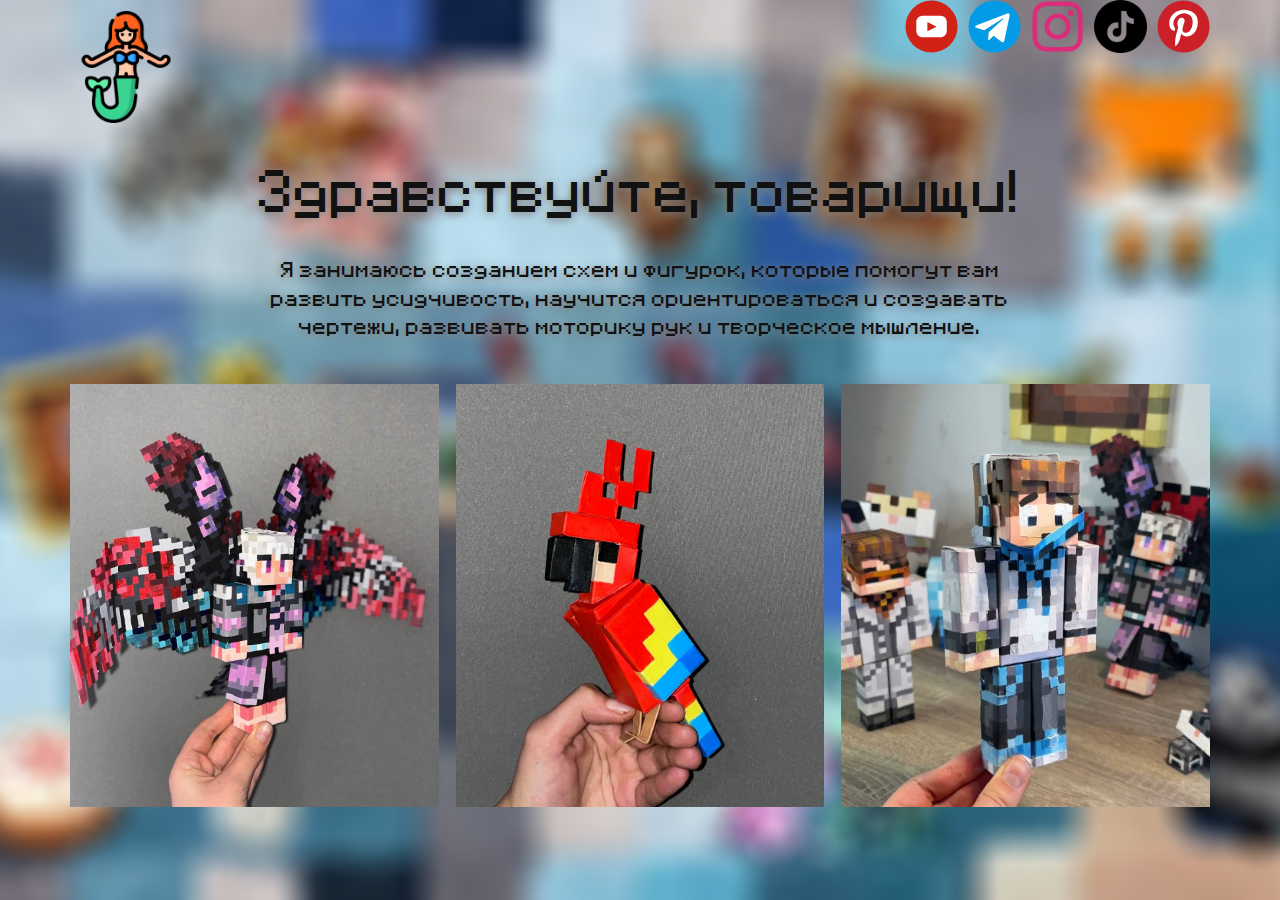
<file: index.html>
<!DOCTYPE html>
<html style="font-size: 16px;" lang="ru"><head>
    <meta name="viewport" content="width=device-width, initial-scale=1.0">
    <meta charset="utf-8">
    <meta name="keywords" content="Здравствуйте товарищи​">
    <meta name="description" content="">
    <title>Главная</title>
    <link rel="stylesheet" href="nicepage.css" media="screen">
<link rel="stylesheet" href="Главная.css" media="screen">
    <script class="u-script" type="text/javascript" src="jquery.js" defer=""></script>
    <script class="u-script" type="text/javascript" src="nicepage.js" defer=""></script>
    <meta name="generator" content="Nicepage 6.7.6, nicepage.com">
    
    <link id="u-theme-google-font" rel="stylesheet" href="https://fonts.googleapis.com/css?family=Roboto:100,100i,300,300i,400,400i,500,500i,700,700i,900,900i|Open+Sans:300,300i,400,400i,500,500i,600,600i,700,700i,800,800i">
    
    
    
    <script type="application/ld+json">{
		"@context": "http://schema.org",
		"@type": "Organization",
		"name": "",
		"sameAs": [
				"https://www.youtube.com/@arielkhz",
				"https://t.me/arielkhz",
				"https://www.instagram.com/arielkhz?igsh=MWpjdHRtMmgzNzV3dw%3D%3D&utm_source=qr",
				"https://www.tiktok.com/@arielkhz",
				"https://nl.pinterest.com/arielkhz"
		]
}</script>
    <meta name="theme-color" content="#478ac9">
    <meta property="og:title" content="Главная">
    <meta property="og:type" content="website">
  <meta data-intl-tel-input-cdn-path="intlTelInput/"></head>
  <body data-home-page="Главная.html" data-home-page-title="Главная" data-path-to-root="./" data-include-products="false" class="u-body u-overlap u-overlap-transparent u-xl-mode" data-lang="ru"><header class="u-align-center-sm u-align-center-xs u-clearfix u-gradient u-header u-header" id="sec-fe0e"><div class="u-clearfix u-sheet u-valign-top u-sheet-1">
        <div class="u-social-icons u-spacing-10 u-social-icons-1">
          <a class="u-social-url" target="_blank" data-type="YouTube" title="youtube" href="https://www.youtube.com/@arielkhz"><span class="u-icon u-social-icon u-social-youtube u-icon-1"><svg class="u-svg-link" preserveAspectRatio="xMidYMin slice" viewBox="0 0 112 112" style=""><use xmlns:xlink="http://www.w3.org/1999/xlink" xlink:href="#svg-2f35"></use></svg><svg class="u-svg-content" viewBox="0 0 112 112" x="0" y="0" id="svg-2f35"><circle fill="currentColor" cx="56.1" cy="56.1" r="55"></circle><path fill="#FFFFFF" d="M74.9,33.3H37.3c-7.4,0-13.4,6-13.4,13.4v18.8c0,7.4,6,13.4,13.4,13.4h37.6c7.4,0,13.4-6,13.4-13.4V46.7 C88.3,39.3,82.3,33.3,74.9,33.3L74.9,33.3z M65.9,57l-17.6,8.4c-0.5,0.2-1-0.1-1-0.6V47.5c0-0.5,0.6-0.9,1-0.6l17.6,8.9 C66.4,56,66.4,56.8,65.9,57L65.9,57z"></path></svg></span>
          </a>
          <a class="u-social-url" target="_blank" data-type="Telegram" title="telegram" href="https://t.me/arielkhz"><span class="u-icon u-social-icon u-social-telegram u-icon-2"><svg class="u-svg-link" preserveAspectRatio="xMidYMin slice" viewBox="0 0 112 112" style=""><use xmlns:xlink="http://www.w3.org/1999/xlink" xlink:href="#svg-593b"></use></svg><svg class="u-svg-content" viewBox="0 0 112 112" x="0" y="0" id="svg-593b"><circle fill="currentColor" cx="56.1" cy="56.1" r="55"></circle><path fill="#FFFFFF" d="M18.4,53.2l64.7-24.9c3-1.1,5.6,0.7,4.7,5.3l0,0l-11,51.8c-0.8,3.7-3,4.6-6.1,2.8L53.9,75.8l-8.1,7.8
	c-0.9,0.9-1.7,1.6-3.4,1.6l1.2-17l31.1-28c1.4-1.2-0.3-1.9-2.1-0.7L34.2,63.7l-16.6-5.2C14,57.4,14,54.9,18.4,53.2L18.4,53.2z"></path></svg></span>
          </a>
          <a class="u-social-url" title="instagram" target="_blank" href="https://www.instagram.com/arielkhz?igsh=MWpjdHRtMmgzNzV3dw%3D%3D&amp;utm_source=qr"><span class="u-file-icon u-icon u-social-icon u-social-instagram u-icon-3"><img src="images/15047337.png" alt=""></span>
          </a>
          <a class="u-social-url" target="_blank" data-type="Custom" title="tiktok" href="https://www.tiktok.com/@arielkhz"><span class="u-file-icon u-icon u-social-custom u-social-icon u-icon-4"><img src="images/15047068.png" alt=""></span>
          </a>
          <a class="u-social-url" target="_blank" data-type="Pinterest" title="Pinterest" href="https://nl.pinterest.com/arielkhz"><span class="u-icon u-social-icon u-social-pinterest u-icon-5"><svg class="u-svg-link" preserveAspectRatio="xMidYMin slice" viewBox="0 0 112 112" style=""><use xmlns:xlink="http://www.w3.org/1999/xlink" xlink:href="#svg-01f3"></use></svg><svg class="u-svg-content" viewBox="0 0 112 112" x="0" y="0" id="svg-01f3"><circle fill="currentColor" cx="56.1" cy="56.1" r="55"></circle><path fill="#FFFFFF" d="M61.1,76.9c-4.7-0.3-6.7-2.7-10.3-5c-2,10.7-4.6,20.9-11.9,26.2c-2.2-16.1,3.3-28.2,5.9-41
      c-4.4-7.5,0.6-22.5,9.9-18.8c11.6,4.6-10,27.8,4.4,30.7C74.2,72,80.3,42.8,71,33.4C57.5,19.6,31.7,33,34.9,52.6
      c0.8,4.8,5.8,6.2,2,12.9c-8.7-1.9-11.2-8.8-10.9-17.8C26.5,32.8,39.3,22.5,52.2,21c16.3-1.9,31.6,5.9,33.7,21.2
      C88.2,59.5,78.6,78.2,61.1,76.9z"></path></svg></span>
          </a>
        </div>
        <img class="u-image u-image-contain u-image-default u-preserve-proportions u-image-1" src="images/mermaid.png" alt="" data-image-width="512" data-image-height="512">
      </div></header>
    <section class="u-align-center u-clearfix u-container-align-center u-image u-section-1" id="sec-44cb" data-image-width="2400" data-image-height="1350">
      <div class="u-clearfix u-sheet u-sheet-1">
        <h2 class="u-align-center u-custom-font u-text u-text-default u-text-1">Здравствуйте, товарищи! </h2>
        <p class="u-align-center u-custom-font u-text u-text-2">Я занимаюсь созданием схем и фигурок, которые помогут вам развить усидчивость, научится ориентироваться и создавать чертежи, развивать моторику рук и творческое мышление. </p>
        <div class="u-expanded-width u-gallery u-layout-grid u-lightbox u-show-text-on-hover u-gallery-1">
          <div class="u-gallery-inner u-gallery-inner-1">
            <div class="u-effect-fade u-gallery-item">
              <div class="u-back-slide" data-image-width="1280" data-image-height="1280">
                <img class="u-back-image u-expanded" src="images/IMG_7006.JPG">
              </div>
              <div class="u-over-slide u-shading u-over-slide-1"></div>
            </div>
            <div class="u-effect-fade u-gallery-item">
              <div class="u-back-slide" data-image-width="960" data-image-height="1280">
                <img class="u-back-image u-expanded" src="images/IMG_7007.JPG">
              </div>
              <div class="u-over-slide u-shading u-over-slide-2"></div>
            </div>
            <div class="u-effect-fade u-gallery-item">
              <div class="u-back-slide" data-image-width="1023" data-image-height="1280">
                <img class="u-back-image u-expanded" src="images/IMG_7005.JPG">
              </div>
              <div class="u-over-slide u-shading u-over-slide-3"></div>
            </div>
          </div>
        </div>
      </div>
    </section>
    
    
    
    
   
  
</body></html>
</file>
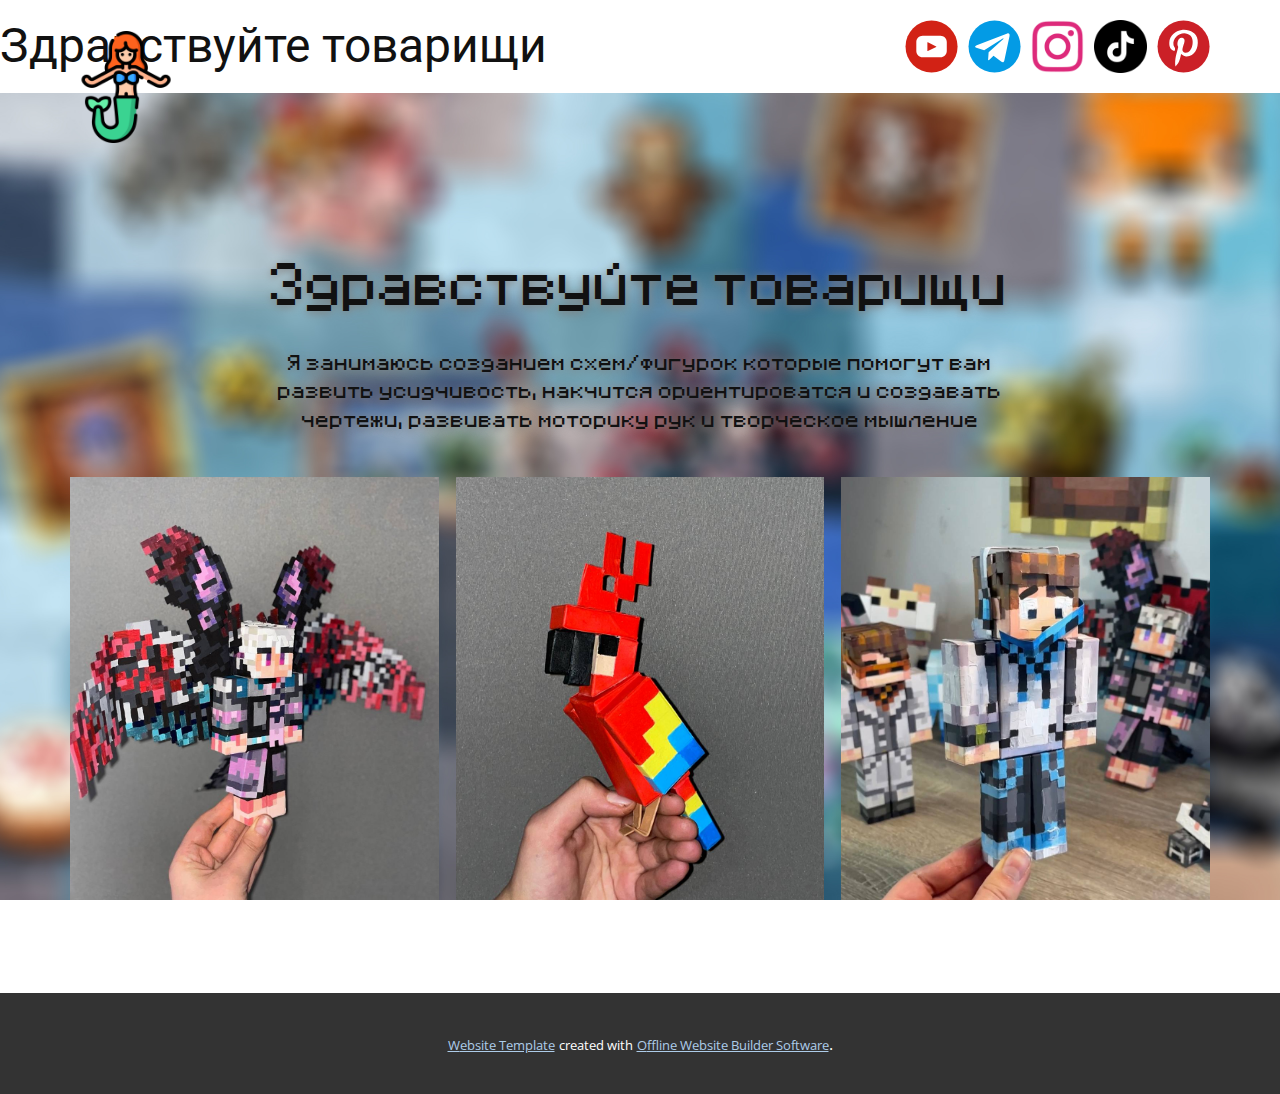
<file: Главная.html>
<!DOCTYPE html>
<html style="font-size: 16px;" lang="ru"><head>
    <meta name="viewport" content="width=device-width, initial-scale=1.0">
    <meta charset="utf-8">
    <h2 class="highlight-on-hover u-align-center u-custom-font u-text u-text-default u-text-1">Здравствуйте товарищи</h2>
    <meta name="description" content="">
    <title>Главная</title>
    <link rel="stylesheet" href="nicepage.css" media="screen">
<link rel="stylesheet" href="Главная.css" media="screen">
    <script class="u-script" type="text/javascript" src="jquery.js" defer=""></script>
    <script class="u-script" type="text/javascript" src="nicepage.js" defer=""></script>
    <meta name="generator" content="Nicepage 6.7.6, nicepage.com">
    
    <link id="u-theme-google-font" rel="stylesheet" href="https://fonts.googleapis.com/css?family=Roboto:100,100i,300,300i,400,400i,500,500i,700,700i,900,900i|Open+Sans:300,300i,400,400i,500,500i,600,600i,700,700i,800,800i">
    
    
    
    <script type="application/ld+json">{
		"@context": "http://schema.org",
		"@type": "Organization",
		"name": "",
		"sameAs": [
				"https://www.youtube.com/@arielkhz",
				"https://t.me/arielkhz",
				"https://www.instagram.com/arielkhz?igsh=MWpjdHRtMmgzNzV3dw%3D%3D&utm_source=qr",
				"https://www.tiktok.com/@arielkhz",
				"https://nl.pinterest.com/arielkhz"
		]
}</script>
    <meta name="theme-color" content="#478ac9">
    <meta property="og:title" content="Главная">
    <meta property="og:type" content="website">
  <meta data-intl-tel-input-cdn-path="intlTelInput/"></head>
  <body data-path-to-root="./" data-include-products="false" class="u-body u-overlap u-overlap-transparent u-xl-mode" data-lang="ru"><header class="u-align-center-sm u-align-center-xs u-clearfix u-gradient u-header u-header" id="sec-fe0e"><div class="u-clearfix u-sheet u-valign-top u-sheet-1">
        <div class="u-social-icons u-spacing-10 u-social-icons-1">
          <a class="u-social-url" target="_blank" data-type="YouTube" title="youtube" href="https://www.youtube.com/@arielkhz"><span class="u-icon u-social-icon u-social-youtube u-icon-1"><svg class="u-svg-link" preserveAspectRatio="xMidYMin slice" viewBox="0 0 112 112" style=""><use xmlns:xlink="http://www.w3.org/1999/xlink" xlink:href="#svg-2f35"></use></svg><svg class="u-svg-content" viewBox="0 0 112 112" x="0" y="0" id="svg-2f35"><circle fill="currentColor" cx="56.1" cy="56.1" r="55"></circle><path fill="#FFFFFF" d="M74.9,33.3H37.3c-7.4,0-13.4,6-13.4,13.4v18.8c0,7.4,6,13.4,13.4,13.4h37.6c7.4,0,13.4-6,13.4-13.4V46.7 C88.3,39.3,82.3,33.3,74.9,33.3L74.9,33.3z M65.9,57l-17.6,8.4c-0.5,0.2-1-0.1-1-0.6V47.5c0-0.5,0.6-0.9,1-0.6l17.6,8.9 C66.4,56,66.4,56.8,65.9,57L65.9,57z"></path></svg></span>
          </a>
          <a class="u-social-url" target="_blank" data-type="Telegram" title="telegram" href="https://t.me/arielkhz"><span class="u-icon u-social-icon u-social-telegram u-icon-2"><svg class="u-svg-link" preserveAspectRatio="xMidYMin slice" viewBox="0 0 112 112" style=""><use xmlns:xlink="http://www.w3.org/1999/xlink" xlink:href="#svg-593b"></use></svg><svg class="u-svg-content" viewBox="0 0 112 112" x="0" y="0" id="svg-593b"><circle fill="currentColor" cx="56.1" cy="56.1" r="55"></circle><path fill="#FFFFFF" d="M18.4,53.2l64.7-24.9c3-1.1,5.6,0.7,4.7,5.3l0,0l-11,51.8c-0.8,3.7-3,4.6-6.1,2.8L53.9,75.8l-8.1,7.8
	c-0.9,0.9-1.7,1.6-3.4,1.6l1.2-17l31.1-28c1.4-1.2-0.3-1.9-2.1-0.7L34.2,63.7l-16.6-5.2C14,57.4,14,54.9,18.4,53.2L18.4,53.2z"></path></svg></span>
          </a>
          <a class="u-social-url" title="instagram" target="_blank" href="https://www.instagram.com/arielkhz?igsh=MWpjdHRtMmgzNzV3dw%3D%3D&amp;utm_source=qr"><span class="u-file-icon u-icon u-social-icon u-social-instagram u-icon-3"><img src="images/15047337.png" alt=""></span>
          </a>
          <a class="u-social-url" target="_blank" data-type="Custom" title="tiktok" href="https://www.tiktok.com/@arielkhz"><span class="u-file-icon u-icon u-social-custom u-social-icon u-icon-4"><img src="images/15047068.png" alt=""></span>
          </a>
          <a class="u-social-url" target="_blank" data-type="Pinterest" title="Pinterest" href="https://nl.pinterest.com/arielkhz"><span class="u-icon u-social-icon u-social-pinterest u-icon-5"><svg class="u-svg-link" preserveAspectRatio="xMidYMin slice" viewBox="0 0 112 112" style=""><use xmlns:xlink="http://www.w3.org/1999/xlink" xlink:href="#svg-01f3"></use></svg><svg class="u-svg-content" viewBox="0 0 112 112" x="0" y="0" id="svg-01f3"><circle fill="currentColor" cx="56.1" cy="56.1" r="55"></circle><path fill="#FFFFFF" d="M61.1,76.9c-4.7-0.3-6.7-2.7-10.3-5c-2,10.7-4.6,20.9-11.9,26.2c-2.2-16.1,3.3-28.2,5.9-41
      c-4.4-7.5,0.6-22.5,9.9-18.8c11.6,4.6-10,27.8,4.4,30.7C74.2,72,80.3,42.8,71,33.4C57.5,19.6,31.7,33,34.9,52.6
      c0.8,4.8,5.8,6.2,2,12.9c-8.7-1.9-11.2-8.8-10.9-17.8C26.5,32.8,39.3,22.5,52.2,21c16.3-1.9,31.6,5.9,33.7,21.2
      C88.2,59.5,78.6,78.2,61.1,76.9z"></path></svg></span>
          </a>
        </div>
        <img class="u-image u-image-contain u-image-default u-preserve-proportions u-image-1" src="images/mermaid.png" alt="" data-image-width="512" data-image-height="512">
      </div></header>
    <section class="u-align-center u-clearfix u-container-align-center u-image u-section-1" id="sec-44cb" data-image-width="2400" data-image-height="1350">
      <div class="u-clearfix u-sheet u-sheet-1">
        <h2 class="u-align-center u-custom-font u-text u-text-default u-text-1">Здравствуйте товарищи </h2>
        <p class="u-align-center u-custom-font u-text u-text-2">Я занимаюсь созданием схем/фигурок которые помогут вам развить усидчивость, накчится ориентироватся и создавать чертежи, развивать моторику рук и творческое мышление </p>
        <div class="u-expanded-width u-gallery u-layout-grid u-lightbox u-show-text-on-hover u-gallery-1">
          <div class="u-gallery-inner u-gallery-inner-1">
            <div class="u-effect-fade u-gallery-item">
              <div class="u-back-slide" data-image-width="1280" data-image-height="1280">
                <img class="u-back-image u-expanded" src="images/IMG_7006.JPG">
              </div>
              <div class="u-over-slide u-shading u-over-slide-1"></div>
            </div>
            <div class="u-effect-fade u-gallery-item">
              <div class="u-back-slide" data-image-width="960" data-image-height="1280">
                <img class="u-back-image u-expanded" src="images/IMG_7007.JPG">
              </div>
              <div class="u-over-slide u-shading u-over-slide-2"></div>
            </div>
            <div class="u-effect-fade u-gallery-item">
              <div class="u-back-slide" data-image-width="1023" data-image-height="1280">
                <img class="u-back-image u-expanded" src="images/IMG_7005.JPG">
              </div>
              <div class="u-over-slide u-shading u-over-slide-3"></div>
            </div>
          </div>
        </div>
      </div>
    </section>
    
    
    
    
    <section class="u-backlink u-clearfix u-grey-80">
      <a class="u-link" href="https://nicepage.com/website-templates" target="_blank">
        <span>Website Template</span>
      </a>
      <p class="u-text">
        <span>created with</span>
      </p>
      <a class="u-link" href="" target="_blank">
        <span>Offline Website Builder Software</span>
      </a>. 
    </section>
  
</body></html>
</file>
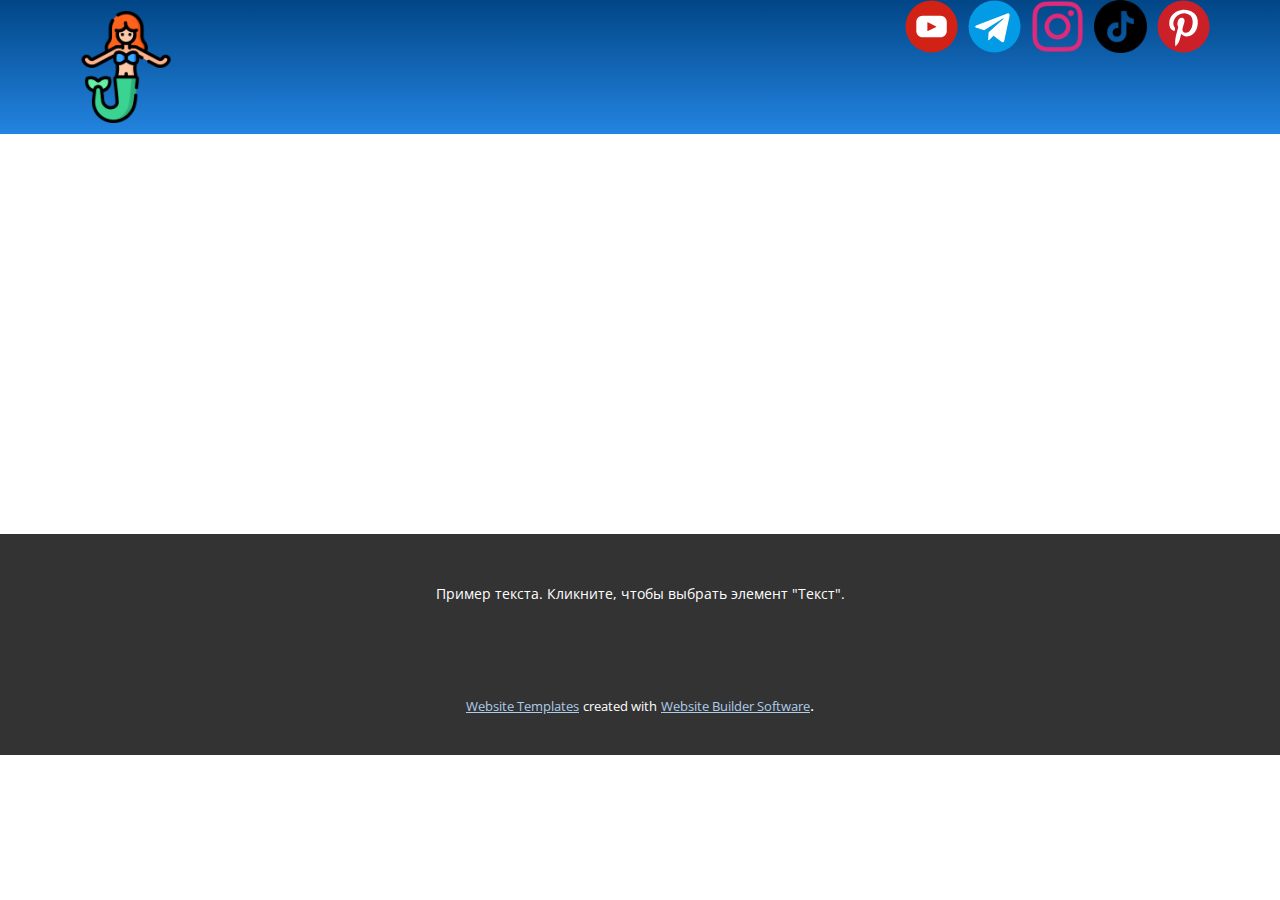
<file: Контакты.html>
<!DOCTYPE html>
<html style="font-size: 16px;" lang="ru"><head>
    <meta name="viewport" content="width=device-width, initial-scale=1.0">
    <meta charset="utf-8">
    <meta name="keywords" content="">
    <meta name="description" content="">
    <title>Контакты</title>
    <link rel="stylesheet" href="nicepage.css" media="screen">
<link rel="stylesheet" href="Контакты.css" media="screen">
    <script class="u-script" type="text/javascript" src="jquery.js" defer=""></script>
    <script class="u-script" type="text/javascript" src="nicepage.js" defer=""></script>
    <meta name="generator" content="Nicepage 6.7.6, nicepage.com">
    <link id="u-theme-google-font" rel="stylesheet" href="https://fonts.googleapis.com/css?family=Roboto:100,100i,300,300i,400,400i,500,500i,700,700i,900,900i|Open+Sans:300,300i,400,400i,500,500i,600,600i,700,700i,800,800i">
    
    
    
    <script type="application/ld+json">{
		"@context": "http://schema.org",
		"@type": "Organization",
		"name": "",
		"sameAs": [
				"https://www.youtube.com/@arielkhz",
				"https://t.me/arielkhz",
				"https://www.instagram.com/arielkhz?igsh=MWpjdHRtMmgzNzV3dw%3D%3D&utm_source=qr",
				"https://www.tiktok.com/@arielkhz",
				"https://nl.pinterest.com/arielkhz"
		]
}</script>
    <meta name="theme-color" content="#478ac9">
    <meta property="og:title" content="Контакты">
    <meta property="og:type" content="website">
  <meta data-intl-tel-input-cdn-path="intlTelInput/"></head>
  <body data-path-to-root="./" data-include-products="false" class="u-body u-xl-mode" data-lang="ru"><header class="u-align-center-sm u-align-center-xs u-clearfix u-gradient u-header u-header" id="sec-fe0e"><div class="u-clearfix u-sheet u-valign-top u-sheet-1">
        <div class="u-social-icons u-spacing-10 u-social-icons-1">
          <a class="u-social-url" target="_blank" data-type="YouTube" title="youtube" href="https://www.youtube.com/@arielkhz"><span class="u-icon u-social-icon u-social-youtube u-icon-1"><svg class="u-svg-link" preserveAspectRatio="xMidYMin slice" viewBox="0 0 112 112" style=""><use xmlns:xlink="http://www.w3.org/1999/xlink" xlink:href="#svg-2f35"></use></svg><svg class="u-svg-content" viewBox="0 0 112 112" x="0" y="0" id="svg-2f35"><circle fill="currentColor" cx="56.1" cy="56.1" r="55"></circle><path fill="#FFFFFF" d="M74.9,33.3H37.3c-7.4,0-13.4,6-13.4,13.4v18.8c0,7.4,6,13.4,13.4,13.4h37.6c7.4,0,13.4-6,13.4-13.4V46.7 C88.3,39.3,82.3,33.3,74.9,33.3L74.9,33.3z M65.9,57l-17.6,8.4c-0.5,0.2-1-0.1-1-0.6V47.5c0-0.5,0.6-0.9,1-0.6l17.6,8.9 C66.4,56,66.4,56.8,65.9,57L65.9,57z"></path></svg></span>
          </a>
          <a class="u-social-url" target="_blank" data-type="Telegram" title="telegram" href="https://t.me/arielkhz"><span class="u-icon u-social-icon u-social-telegram u-icon-2"><svg class="u-svg-link" preserveAspectRatio="xMidYMin slice" viewBox="0 0 112 112" style=""><use xmlns:xlink="http://www.w3.org/1999/xlink" xlink:href="#svg-593b"></use></svg><svg class="u-svg-content" viewBox="0 0 112 112" x="0" y="0" id="svg-593b"><circle fill="currentColor" cx="56.1" cy="56.1" r="55"></circle><path fill="#FFFFFF" d="M18.4,53.2l64.7-24.9c3-1.1,5.6,0.7,4.7,5.3l0,0l-11,51.8c-0.8,3.7-3,4.6-6.1,2.8L53.9,75.8l-8.1,7.8
	c-0.9,0.9-1.7,1.6-3.4,1.6l1.2-17l31.1-28c1.4-1.2-0.3-1.9-2.1-0.7L34.2,63.7l-16.6-5.2C14,57.4,14,54.9,18.4,53.2L18.4,53.2z"></path></svg></span>
          </a>
          <a class="u-social-url" title="instagram" target="_blank" href="https://www.instagram.com/arielkhz?igsh=MWpjdHRtMmgzNzV3dw%3D%3D&amp;utm_source=qr"><span class="u-file-icon u-icon u-social-icon u-social-instagram u-icon-3"><img src="images/15047337.png" alt=""></span>
          </a>
          <a class="u-social-url" target="_blank" data-type="Custom" title="tiktok" href="https://www.tiktok.com/@arielkhz"><span class="u-file-icon u-icon u-social-custom u-social-icon u-icon-4"><img src="images/15047068.png" alt=""></span>
          </a>
          <a class="u-social-url" target="_blank" data-type="Pinterest" title="Pinterest" href="https://nl.pinterest.com/arielkhz"><span class="u-icon u-social-icon u-social-pinterest u-icon-5"><svg class="u-svg-link" preserveAspectRatio="xMidYMin slice" viewBox="0 0 112 112" style=""><use xmlns:xlink="http://www.w3.org/1999/xlink" xlink:href="#svg-01f3"></use></svg><svg class="u-svg-content" viewBox="0 0 112 112" x="0" y="0" id="svg-01f3"><circle fill="currentColor" cx="56.1" cy="56.1" r="55"></circle><path fill="#FFFFFF" d="M61.1,76.9c-4.7-0.3-6.7-2.7-10.3-5c-2,10.7-4.6,20.9-11.9,26.2c-2.2-16.1,3.3-28.2,5.9-41
      c-4.4-7.5,0.6-22.5,9.9-18.8c11.6,4.6-10,27.8,4.4,30.7C74.2,72,80.3,42.8,71,33.4C57.5,19.6,31.7,33,34.9,52.6
      c0.8,4.8,5.8,6.2,2,12.9c-8.7-1.9-11.2-8.8-10.9-17.8C26.5,32.8,39.3,22.5,52.2,21c16.3-1.9,31.6,5.9,33.7,21.2
      C88.2,59.5,78.6,78.2,61.1,76.9z"></path></svg></span>
          </a>
        </div>
        <img class="u-image u-image-contain u-image-default u-preserve-proportions u-image-1" src="images/mermaid.png" alt="" data-image-width="512" data-image-height="512">
      </div></header>
    <section class="u-clearfix u-section-1" id="sec-ff56">
      <div class="u-clearfix u-sheet u-sheet-1"></div>
    </section>
    
    
    
    <footer class="u-align-center u-clearfix u-footer u-grey-80 u-footer" id="sec-68fe"><div class="u-clearfix u-sheet u-sheet-1">
        <p class="u-small-text u-text u-text-variant u-text-1">Пример текста. Кликните, чтобы выбрать элемент "Текст".</p>
      </div></footer>
    <section class="u-backlink u-clearfix u-grey-80">
      <a class="u-link" href="https://nicepage.com/website-templates" target="_blank">
        <span>Website Templates</span>
      </a>
      <p class="u-text">
        <span>created with</span>
      </p>
      <a class="u-link" href="" target="_blank">
        <span>Website Builder Software</span>
      </a>. 
    </section>
  
</body></html>
</file>
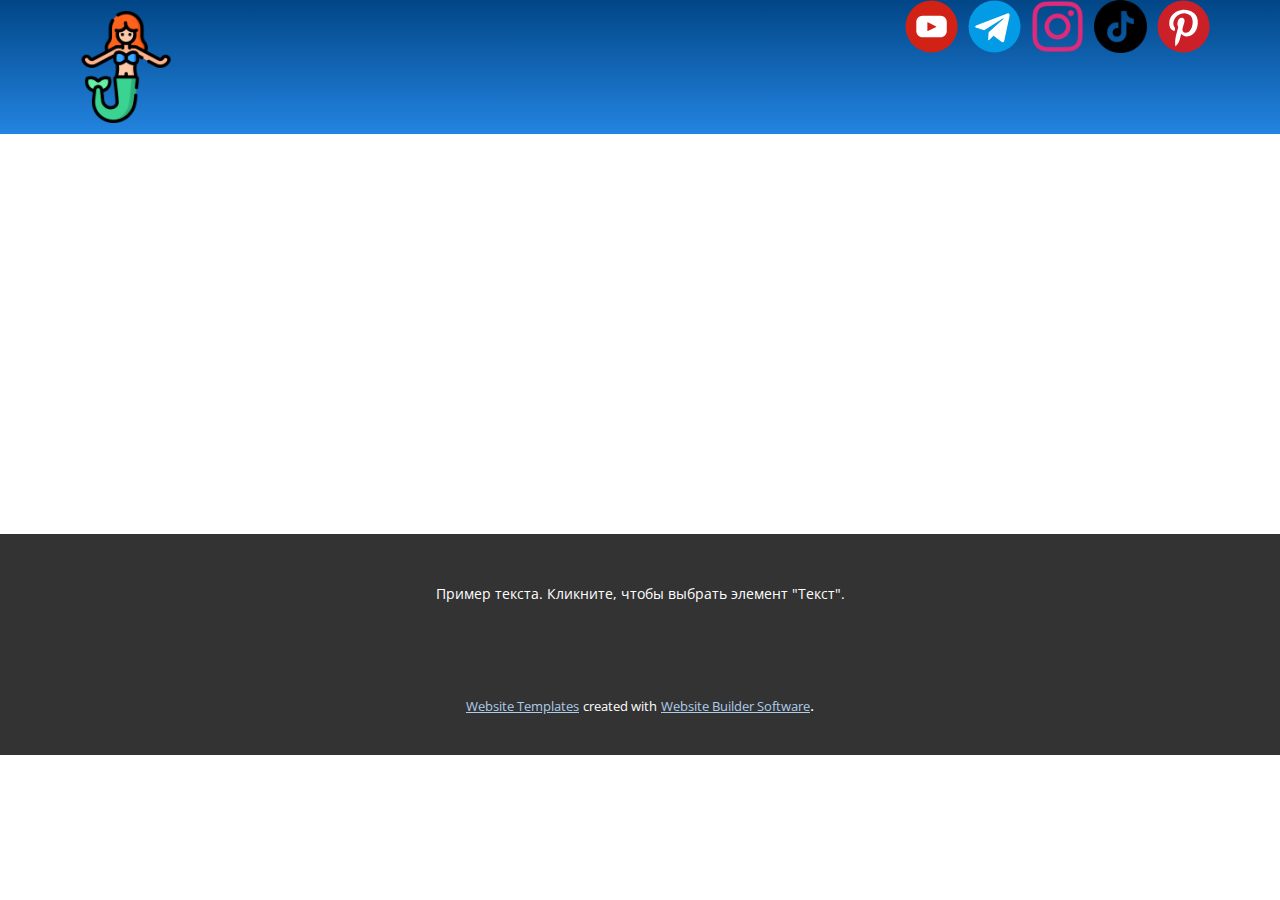
<file: О-нас.html>
<!DOCTYPE html>
<html style="font-size: 16px;" lang="ru"><head>
    <meta name="viewport" content="width=device-width, initial-scale=1.0">
    <meta charset="utf-8">
    <meta name="keywords" content="">
    <meta name="description" content="">
    <title>О нас</title>
    <link rel="stylesheet" href="nicepage.css" media="screen">
<link rel="stylesheet" href="О-нас.css" media="screen">
    <script class="u-script" type="text/javascript" src="jquery.js" defer=""></script>
    <script class="u-script" type="text/javascript" src="nicepage.js" defer=""></script>
    <meta name="generator" content="Nicepage 6.7.6, nicepage.com">
    <link id="u-theme-google-font" rel="stylesheet" href="https://fonts.googleapis.com/css?family=Roboto:100,100i,300,300i,400,400i,500,500i,700,700i,900,900i|Open+Sans:300,300i,400,400i,500,500i,600,600i,700,700i,800,800i">
    
    
    
    <script type="application/ld+json">{
		"@context": "http://schema.org",
		"@type": "Organization",
		"name": "",
		"sameAs": [
				"https://www.youtube.com/@arielkhz",
				"https://t.me/arielkhz",
				"https://www.instagram.com/arielkhz?igsh=MWpjdHRtMmgzNzV3dw%3D%3D&utm_source=qr",
				"https://www.tiktok.com/@arielkhz",
				"https://nl.pinterest.com/arielkhz"
		]
}</script>
    <meta name="theme-color" content="#478ac9">
    <meta property="og:title" content="О нас">
    <meta property="og:type" content="website">
  <meta data-intl-tel-input-cdn-path="intlTelInput/"></head>
  <body data-path-to-root="./" data-include-products="false" class="u-body u-xl-mode" data-lang="ru"><header class="u-align-center-sm u-align-center-xs u-clearfix u-gradient u-header u-header" id="sec-fe0e"><div class="u-clearfix u-sheet u-valign-top u-sheet-1">
        <div class="u-social-icons u-spacing-10 u-social-icons-1">
          <a class="u-social-url" target="_blank" data-type="YouTube" title="youtube" href="https://www.youtube.com/@arielkhz"><span class="u-icon u-social-icon u-social-youtube u-icon-1"><svg class="u-svg-link" preserveAspectRatio="xMidYMin slice" viewBox="0 0 112 112" style=""><use xmlns:xlink="http://www.w3.org/1999/xlink" xlink:href="#svg-2f35"></use></svg><svg class="u-svg-content" viewBox="0 0 112 112" x="0" y="0" id="svg-2f35"><circle fill="currentColor" cx="56.1" cy="56.1" r="55"></circle><path fill="#FFFFFF" d="M74.9,33.3H37.3c-7.4,0-13.4,6-13.4,13.4v18.8c0,7.4,6,13.4,13.4,13.4h37.6c7.4,0,13.4-6,13.4-13.4V46.7 C88.3,39.3,82.3,33.3,74.9,33.3L74.9,33.3z M65.9,57l-17.6,8.4c-0.5,0.2-1-0.1-1-0.6V47.5c0-0.5,0.6-0.9,1-0.6l17.6,8.9 C66.4,56,66.4,56.8,65.9,57L65.9,57z"></path></svg></span>
          </a>
          <a class="u-social-url" target="_blank" data-type="Telegram" title="telegram" href="https://t.me/arielkhz"><span class="u-icon u-social-icon u-social-telegram u-icon-2"><svg class="u-svg-link" preserveAspectRatio="xMidYMin slice" viewBox="0 0 112 112" style=""><use xmlns:xlink="http://www.w3.org/1999/xlink" xlink:href="#svg-593b"></use></svg><svg class="u-svg-content" viewBox="0 0 112 112" x="0" y="0" id="svg-593b"><circle fill="currentColor" cx="56.1" cy="56.1" r="55"></circle><path fill="#FFFFFF" d="M18.4,53.2l64.7-24.9c3-1.1,5.6,0.7,4.7,5.3l0,0l-11,51.8c-0.8,3.7-3,4.6-6.1,2.8L53.9,75.8l-8.1,7.8
	c-0.9,0.9-1.7,1.6-3.4,1.6l1.2-17l31.1-28c1.4-1.2-0.3-1.9-2.1-0.7L34.2,63.7l-16.6-5.2C14,57.4,14,54.9,18.4,53.2L18.4,53.2z"></path></svg></span>
          </a>
          <a class="u-social-url" title="instagram" target="_blank" href="https://www.instagram.com/arielkhz?igsh=MWpjdHRtMmgzNzV3dw%3D%3D&amp;utm_source=qr"><span class="u-file-icon u-icon u-social-icon u-social-instagram u-icon-3"><img src="images/15047337.png" alt=""></span>
          </a>
          <a class="u-social-url" target="_blank" data-type="Custom" title="tiktok" href="https://www.tiktok.com/@arielkhz"><span class="u-file-icon u-icon u-social-custom u-social-icon u-icon-4"><img src="images/15047068.png" alt=""></span>
          </a>
          <a class="u-social-url" target="_blank" data-type="Pinterest" title="Pinterest" href="https://nl.pinterest.com/arielkhz"><span class="u-icon u-social-icon u-social-pinterest u-icon-5"><svg class="u-svg-link" preserveAspectRatio="xMidYMin slice" viewBox="0 0 112 112" style=""><use xmlns:xlink="http://www.w3.org/1999/xlink" xlink:href="#svg-01f3"></use></svg><svg class="u-svg-content" viewBox="0 0 112 112" x="0" y="0" id="svg-01f3"><circle fill="currentColor" cx="56.1" cy="56.1" r="55"></circle><path fill="#FFFFFF" d="M61.1,76.9c-4.7-0.3-6.7-2.7-10.3-5c-2,10.7-4.6,20.9-11.9,26.2c-2.2-16.1,3.3-28.2,5.9-41
      c-4.4-7.5,0.6-22.5,9.9-18.8c11.6,4.6-10,27.8,4.4,30.7C74.2,72,80.3,42.8,71,33.4C57.5,19.6,31.7,33,34.9,52.6
      c0.8,4.8,5.8,6.2,2,12.9c-8.7-1.9-11.2-8.8-10.9-17.8C26.5,32.8,39.3,22.5,52.2,21c16.3-1.9,31.6,5.9,33.7,21.2
      C88.2,59.5,78.6,78.2,61.1,76.9z"></path></svg></span>
          </a>
        </div>
        <img class="u-image u-image-contain u-image-default u-preserve-proportions u-image-1" src="images/mermaid.png" alt="" data-image-width="512" data-image-height="512">
      </div></header>
    <section class="u-clearfix u-section-1" id="sec-85bb">
      <div class="u-clearfix u-sheet u-sheet-1"></div>
    </section>
    
    
    
    <footer class="u-align-center u-clearfix u-footer u-grey-80 u-footer" id="sec-68fe"><div class="u-clearfix u-sheet u-sheet-1">
        <p class="u-small-text u-text u-text-variant u-text-1">Пример текста. Кликните, чтобы выбрать элемент "Текст".</p>
      </div></footer>
    <section class="u-backlink u-clearfix u-grey-80">
      <a class="u-link" href="https://nicepage.com/website-templates" target="_blank">
        <span>Website Templates</span>
      </a>
      <p class="u-text">
        <span>created with</span>
      </p>
      <a class="u-link" href="" target="_blank">
        <span>Website Builder Software</span>
      </a>. 
    </section>
  
</body></html>
</file>
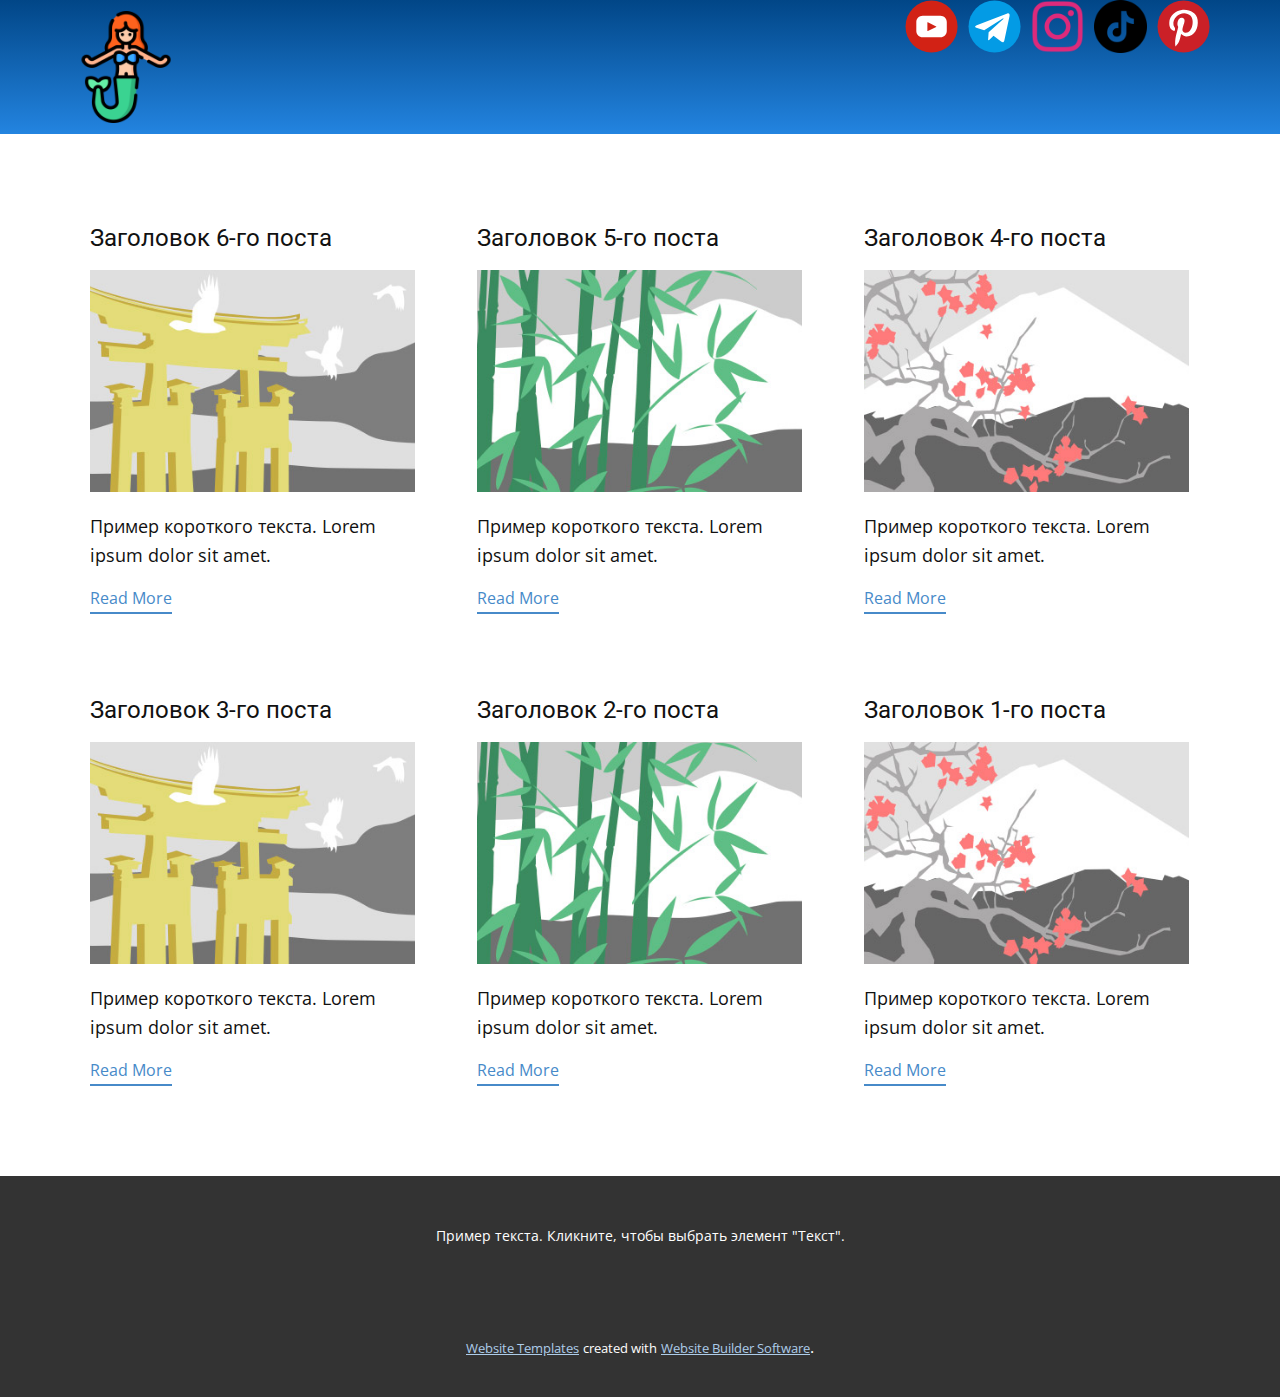
<file: blog/blog.html>
<!DOCTYPE html>
<html style="font-size: 16px;" lang="ru"><head>
    <meta name="viewport" content="width=device-width, initial-scale=1.0">
    <meta charset="utf-8">
    <meta name="keywords" content="">
    <meta name="description" content="">
    <title>Блог</title>
    <link rel="stylesheet" href="../nicepage.css" media="screen">
<link rel="stylesheet" href="../Blog-Template.css" media="screen">
    <script class="u-script" type="text/javascript" src="../jquery.js" defer=""></script>
    <script class="u-script" type="text/javascript" src="../nicepage.js" defer=""></script>
    <meta name="generator" content="Nicepage 6.7.6, nicepage.com">
    <link id="u-theme-google-font" rel="stylesheet" href="https://fonts.googleapis.com/css?family=Roboto:100,100i,300,300i,400,400i,500,500i,700,700i,900,900i|Open+Sans:300,300i,400,400i,500,500i,600,600i,700,700i,800,800i">
    
    
    
    <script type="application/ld+json">{
		"@context": "http://schema.org",
		"@type": "Organization",
		"name": "",
		"sameAs": [
				"https://www.youtube.com/@arielkhz",
				"https://t.me/arielkhz",
				"https://www.instagram.com/arielkhz?igsh=MWpjdHRtMmgzNzV3dw%3D%3D&utm_source=qr",
				"https://www.tiktok.com/@arielkhz",
				"https://nl.pinterest.com/arielkhz"
		]
}</script>
    <meta name="theme-color" content="#478ac9">
  <meta data-intl-tel-input-cdn-path="intlTelInput/"></head>
  <body data-path-to-root="./" data-include-products="false" class="u-body u-xl-mode" data-lang="ru"><header class="u-align-center-sm u-align-center-xs u-clearfix u-gradient u-header u-header" id="sec-fe0e"><div class="u-clearfix u-sheet u-valign-top u-sheet-1">
        <div class="u-social-icons u-spacing-10 u-social-icons-1">
          <a class="u-social-url" target="_blank" data-type="YouTube" title="youtube" href="https://www.youtube.com/@arielkhz"><span class="u-icon u-social-icon u-social-youtube u-icon-1"><svg class="u-svg-link" preserveAspectRatio="xMidYMin slice" viewBox="0 0 112 112" style=""><use xmlns:xlink="http://www.w3.org/1999/xlink" xlink:href="#svg-2f35"></use></svg><svg class="u-svg-content" viewBox="0 0 112 112" x="0" y="0" id="svg-2f35"><circle fill="currentColor" cx="56.1" cy="56.1" r="55"></circle><path fill="#FFFFFF" d="M74.9,33.3H37.3c-7.4,0-13.4,6-13.4,13.4v18.8c0,7.4,6,13.4,13.4,13.4h37.6c7.4,0,13.4-6,13.4-13.4V46.7 C88.3,39.3,82.3,33.3,74.9,33.3L74.9,33.3z M65.9,57l-17.6,8.4c-0.5,0.2-1-0.1-1-0.6V47.5c0-0.5,0.6-0.9,1-0.6l17.6,8.9 C66.4,56,66.4,56.8,65.9,57L65.9,57z"></path></svg></span>
          </a>
          <a class="u-social-url" target="_blank" data-type="Telegram" title="telegram" href="https://t.me/arielkhz"><span class="u-icon u-social-icon u-social-telegram u-icon-2"><svg class="u-svg-link" preserveAspectRatio="xMidYMin slice" viewBox="0 0 112 112" style=""><use xmlns:xlink="http://www.w3.org/1999/xlink" xlink:href="#svg-593b"></use></svg><svg class="u-svg-content" viewBox="0 0 112 112" x="0" y="0" id="svg-593b"><circle fill="currentColor" cx="56.1" cy="56.1" r="55"></circle><path fill="#FFFFFF" d="M18.4,53.2l64.7-24.9c3-1.1,5.6,0.7,4.7,5.3l0,0l-11,51.8c-0.8,3.7-3,4.6-6.1,2.8L53.9,75.8l-8.1,7.8
	c-0.9,0.9-1.7,1.6-3.4,1.6l1.2-17l31.1-28c1.4-1.2-0.3-1.9-2.1-0.7L34.2,63.7l-16.6-5.2C14,57.4,14,54.9,18.4,53.2L18.4,53.2z"></path></svg></span>
          </a>
          <a class="u-social-url" title="instagram" target="_blank" href="https://www.instagram.com/arielkhz?igsh=MWpjdHRtMmgzNzV3dw%3D%3D&amp;utm_source=qr"><span class="u-file-icon u-icon u-social-icon u-social-instagram u-icon-3"><img src="../images/15047337.png" alt=""></span>
          </a>
          <a class="u-social-url" target="_blank" data-type="Custom" title="tiktok" href="https://www.tiktok.com/@arielkhz"><span class="u-file-icon u-icon u-social-custom u-social-icon u-icon-4"><img src="../images/15047068.png" alt=""></span>
          </a>
          <a class="u-social-url" target="_blank" data-type="Pinterest" title="Pinterest" href="https://nl.pinterest.com/arielkhz"><span class="u-icon u-social-icon u-social-pinterest u-icon-5"><svg class="u-svg-link" preserveAspectRatio="xMidYMin slice" viewBox="0 0 112 112" style=""><use xmlns:xlink="http://www.w3.org/1999/xlink" xlink:href="#svg-01f3"></use></svg><svg class="u-svg-content" viewBox="0 0 112 112" x="0" y="0" id="svg-01f3"><circle fill="currentColor" cx="56.1" cy="56.1" r="55"></circle><path fill="#FFFFFF" d="M61.1,76.9c-4.7-0.3-6.7-2.7-10.3-5c-2,10.7-4.6,20.9-11.9,26.2c-2.2-16.1,3.3-28.2,5.9-41
      c-4.4-7.5,0.6-22.5,9.9-18.8c11.6,4.6-10,27.8,4.4,30.7C74.2,72,80.3,42.8,71,33.4C57.5,19.6,31.7,33,34.9,52.6
      c0.8,4.8,5.8,6.2,2,12.9c-8.7-1.9-11.2-8.8-10.9-17.8C26.5,32.8,39.3,22.5,52.2,21c16.3-1.9,31.6,5.9,33.7,21.2
      C88.2,59.5,78.6,78.2,61.1,76.9z"></path></svg></span>
          </a>
        </div>
        <img class="u-image u-image-contain u-image-default u-preserve-proportions u-image-1" src="../images/mermaid.png" alt="" data-image-width="512" data-image-height="512">
      </div></header>
    <section class="u-clearfix u-section-1" id="sec-a442">
      <div class="u-clearfix u-sheet u-valign-middle u-sheet-1"><!--blog--><!--blog_options_json--><!--{"type":"Recent","source":"","tags":"","count":""}--><!--/blog_options_json-->
        <div class="u-blog u-expanded-width u-repeater u-repeater-1"><!--blog_post-->
          <div class="u-blog-post u-container-style u-repeater-item u-white u-repeater-item-1">
            <div class="u-container-layout u-similar-container u-valign-top u-container-layout-1"><!--blog_post_header-->
              <h4 class="u-blog-control u-text u-text-1">
                <a class="u-post-header-link" href="../blog/пост-5.html">Заголовок 6-го поста</a>
              </h4><!--/blog_post_header--><!--blog_post_image-->
              <a class="u-post-header-link" href="../blog/пост-5.html"><img alt="" class="u-blog-control u-expanded-width u-image u-image-default u-image-1" src="../images/8ad73f3c.jpeg"></a><!--/blog_post_image--><!--blog_post_content-->
              <div class="u-blog-control u-post-content u-text u-text-2 fr-view">Пример короткого текста. Lorem ipsum dolor sit amet.</div><!--/blog_post_content--><!--blog_post_readmore-->
              <a href="../blog/пост-5.html" class="u-blog-control u-border-2 u-border-palette-1-base u-btn u-btn-rectangle u-button-style u-none u-btn-1"><!--blog_post_readmore_content--><!--options_json--><!--{"content":"Read More","defaultValue":"Читать дальше"}--><!--/options_json-->Read More<!--/blog_post_readmore_content--></a><!--/blog_post_readmore-->
            </div>
          </div><div class="u-blog-post u-container-style u-repeater-item u-video-cover u-white">
            <div class="u-container-layout u-similar-container u-valign-top u-container-layout-2"><!--blog_post_header-->
              <h4 class="u-blog-control u-text u-text-3">
                <a class="u-post-header-link" href="../blog/пост-4.html">Заголовок 5-го поста</a>
              </h4><!--/blog_post_header--><!--blog_post_image-->
              <a class="u-post-header-link" href="../blog/пост-4.html"><img alt="" class="u-blog-control u-expanded-width u-image u-image-default u-image-2" src="../images/68f64b9d.jpeg"></a><!--/blog_post_image--><!--blog_post_content-->
              <div class="u-blog-control u-post-content u-text u-text-4 fr-view">Пример короткого текста. Lorem ipsum dolor sit amet.</div><!--/blog_post_content--><!--blog_post_readmore-->
              <a href="../blog/пост-4.html" class="u-blog-control u-border-2 u-border-palette-1-base u-btn u-btn-rectangle u-button-style u-none u-btn-2"><!--blog_post_readmore_content--><!--options_json--><!--{"content":"Read More","defaultValue":"Читать дальше"}--><!--/options_json-->Read More<!--/blog_post_readmore_content--></a><!--/blog_post_readmore-->
            </div>
          </div><div class="u-blog-post u-container-style u-repeater-item u-video-cover u-white">
            <div class="u-container-layout u-similar-container u-valign-top u-container-layout-3"><!--blog_post_header-->
              <h4 class="u-blog-control u-text u-text-5">
                <a class="u-post-header-link" href="../blog/пост-3.html">Заголовок 4-го поста</a>
              </h4><!--/blog_post_header--><!--blog_post_image-->
              <a class="u-post-header-link" href="../blog/пост-3.html"><img alt="" class="u-blog-control u-expanded-width u-image u-image-default u-image-3" src="../images/0fd3416c.jpeg"></a><!--/blog_post_image--><!--blog_post_content-->
              <div class="u-blog-control u-post-content u-text u-text-6 fr-view">Пример короткого текста. Lorem ipsum dolor sit amet.</div><!--/blog_post_content--><!--blog_post_readmore-->
              <a href="../blog/пост-3.html" class="u-blog-control u-border-2 u-border-palette-1-base u-btn u-btn-rectangle u-button-style u-none u-btn-3"><!--blog_post_readmore_content--><!--options_json--><!--{"content":"Read More","defaultValue":"Читать дальше"}--><!--/options_json-->Read More<!--/blog_post_readmore_content--></a><!--/blog_post_readmore-->
            </div>
          </div><div class="u-blog-post u-container-style u-repeater-item u-white u-repeater-item-1">
            <div class="u-container-layout u-similar-container u-valign-top u-container-layout-1"><!--blog_post_header-->
              <h4 class="u-blog-control u-text u-text-1">
                <a class="u-post-header-link" href="../blog/пост-2.html">Заголовок 3-го поста</a>
              </h4><!--/blog_post_header--><!--blog_post_image-->
              <a class="u-post-header-link" href="../blog/пост-2.html"><img alt="" class="u-blog-control u-expanded-width u-image u-image-default u-image-1" src="../images/8ad73f3c.jpeg"></a><!--/blog_post_image--><!--blog_post_content-->
              <div class="u-blog-control u-post-content u-text u-text-2 fr-view">Пример короткого текста. Lorem ipsum dolor sit amet.</div><!--/blog_post_content--><!--blog_post_readmore-->
              <a href="../blog/пост-2.html" class="u-blog-control u-border-2 u-border-palette-1-base u-btn u-btn-rectangle u-button-style u-none u-btn-1"><!--blog_post_readmore_content--><!--options_json--><!--{"content":"Read More","defaultValue":"Читать дальше"}--><!--/options_json-->Read More<!--/blog_post_readmore_content--></a><!--/blog_post_readmore-->
            </div>
          </div><div class="u-blog-post u-container-style u-repeater-item u-video-cover u-white">
            <div class="u-container-layout u-similar-container u-valign-top u-container-layout-2"><!--blog_post_header-->
              <h4 class="u-blog-control u-text u-text-3">
                <a class="u-post-header-link" href="../blog/пост-1.html">Заголовок 2-го поста</a>
              </h4><!--/blog_post_header--><!--blog_post_image-->
              <a class="u-post-header-link" href="../blog/пост-1.html"><img alt="" class="u-blog-control u-expanded-width u-image u-image-default u-image-2" src="../images/68f64b9d.jpeg"></a><!--/blog_post_image--><!--blog_post_content-->
              <div class="u-blog-control u-post-content u-text u-text-4 fr-view">Пример короткого текста. Lorem ipsum dolor sit amet.</div><!--/blog_post_content--><!--blog_post_readmore-->
              <a href="../blog/пост-1.html" class="u-blog-control u-border-2 u-border-palette-1-base u-btn u-btn-rectangle u-button-style u-none u-btn-2"><!--blog_post_readmore_content--><!--options_json--><!--{"content":"Read More","defaultValue":"Читать дальше"}--><!--/options_json-->Read More<!--/blog_post_readmore_content--></a><!--/blog_post_readmore-->
            </div>
          </div><div class="u-blog-post u-container-style u-repeater-item u-video-cover u-white">
            <div class="u-container-layout u-similar-container u-valign-top u-container-layout-3"><!--blog_post_header-->
              <h4 class="u-blog-control u-text u-text-5">
                <a class="u-post-header-link" href="../blog/пост.html">Заголовок 1-го поста</a>
              </h4><!--/blog_post_header--><!--blog_post_image-->
              <a class="u-post-header-link" href="../blog/пост.html"><img alt="" class="u-blog-control u-expanded-width u-image u-image-default u-image-3" src="../images/0fd3416c.jpeg"></a><!--/blog_post_image--><!--blog_post_content-->
              <div class="u-blog-control u-post-content u-text u-text-6 fr-view">Пример короткого текста. Lorem ipsum dolor sit amet.</div><!--/blog_post_content--><!--blog_post_readmore-->
              <a href="../blog/пост.html" class="u-blog-control u-border-2 u-border-palette-1-base u-btn u-btn-rectangle u-button-style u-none u-btn-3"><!--blog_post_readmore_content--><!--options_json--><!--{"content":"Read More","defaultValue":"Читать дальше"}--><!--/options_json-->Read More<!--/blog_post_readmore_content--></a><!--/blog_post_readmore-->
            </div>
          </div><!--/blog_post--><!--blog_post-->
          <!--/blog_post--><!--blog_post-->
          <!--/blog_post-->
        </div><!--/blog-->
      </div>
    </section>
    
    
    
    <footer class="u-align-center u-clearfix u-footer u-grey-80 u-footer" id="sec-68fe"><div class="u-clearfix u-sheet u-sheet-1">
        <p class="u-small-text u-text u-text-variant u-text-1">Пример текста. Кликните, чтобы выбрать элемент "Текст".</p>
      </div></footer>
    <section class="u-backlink u-clearfix u-grey-80">
      <a class="u-link" href="https://nicepage.com/website-templates" target="_blank">
        <span>Website Templates</span>
      </a>
      <p class="u-text">
        <span>created with</span>
      </p>
      <a class="u-link" href="" target="_blank">
        <span>Website Builder Software</span>
      </a>. 
    </section>
  
</body></html>
</file>
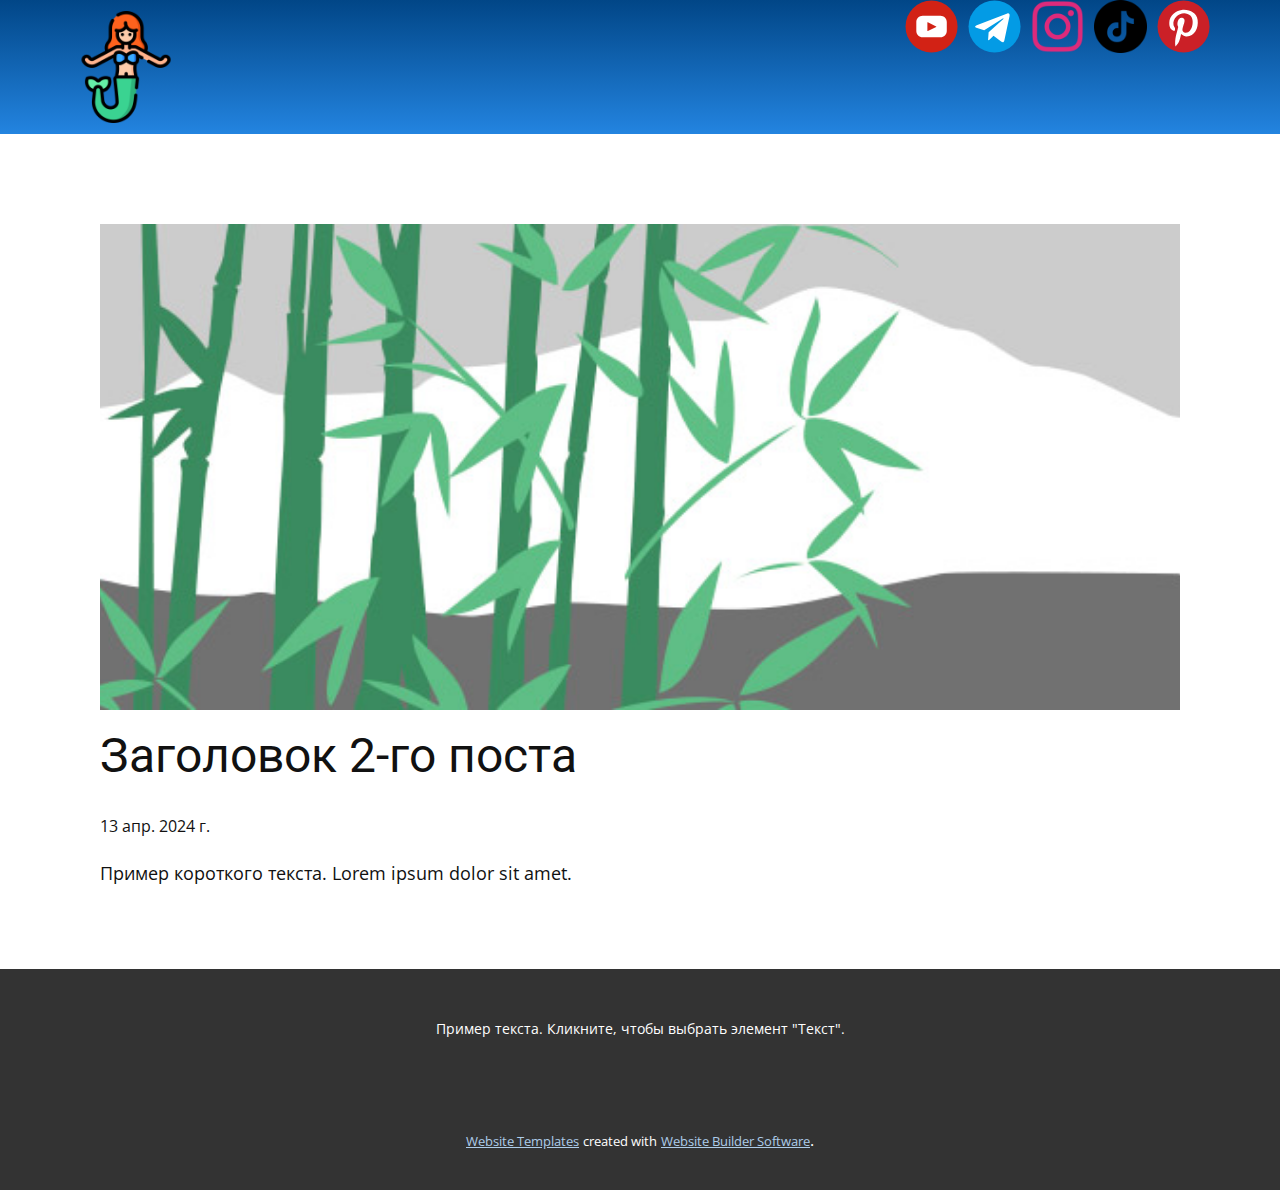
<file: blog/пост-1.html>
<!DOCTYPE html>
<html style="font-size: 16px;" lang="ru"><head>
    <meta name="viewport" content="width=device-width, initial-scale=1.0">
    <meta charset="utf-8">
    <meta name="keywords" content="Заголовок 1-го поста">
    <meta name="description" content="">
    <title>Заголовок 2-го поста</title>
    <link rel="stylesheet" href="../nicepage.css" media="screen">
<link rel="stylesheet" href="../Post-Template.css" media="screen">
    <script class="u-script" type="text/javascript" src="../jquery.js" defer=""></script>
    <script class="u-script" type="text/javascript" src="../nicepage.js" defer=""></script>
    <meta name="generator" content="Nicepage 6.7.6, nicepage.com">
    <link id="u-theme-google-font" rel="stylesheet" href="https://fonts.googleapis.com/css?family=Roboto:100,100i,300,300i,400,400i,500,500i,700,700i,900,900i|Open+Sans:300,300i,400,400i,500,500i,600,600i,700,700i,800,800i">
    
    
    
    <script type="application/ld+json">{
		"@context": "http://schema.org",
		"@type": "Organization",
		"name": "",
		"sameAs": [
				"https://www.youtube.com/@arielkhz",
				"https://t.me/arielkhz",
				"https://www.instagram.com/arielkhz?igsh=MWpjdHRtMmgzNzV3dw%3D%3D&utm_source=qr",
				"https://www.tiktok.com/@arielkhz",
				"https://nl.pinterest.com/arielkhz"
		]
}</script>
    <meta name="theme-color" content="#478ac9">
  <meta data-intl-tel-input-cdn-path="intlTelInput/"></head>
  <body data-path-to-root="./" data-include-products="false" class="u-body u-xl-mode" data-lang="ru"><header class="u-align-center-sm u-align-center-xs u-clearfix u-gradient u-header u-header" id="sec-fe0e"><div class="u-clearfix u-sheet u-valign-top u-sheet-1">
        <div class="u-social-icons u-spacing-10 u-social-icons-1">
          <a class="u-social-url" target="_blank" data-type="YouTube" title="youtube" href="https://www.youtube.com/@arielkhz"><span class="u-icon u-social-icon u-social-youtube u-icon-1"><svg class="u-svg-link" preserveAspectRatio="xMidYMin slice" viewBox="0 0 112 112" style=""><use xmlns:xlink="http://www.w3.org/1999/xlink" xlink:href="#svg-2f35"></use></svg><svg class="u-svg-content" viewBox="0 0 112 112" x="0" y="0" id="svg-2f35"><circle fill="currentColor" cx="56.1" cy="56.1" r="55"></circle><path fill="#FFFFFF" d="M74.9,33.3H37.3c-7.4,0-13.4,6-13.4,13.4v18.8c0,7.4,6,13.4,13.4,13.4h37.6c7.4,0,13.4-6,13.4-13.4V46.7 C88.3,39.3,82.3,33.3,74.9,33.3L74.9,33.3z M65.9,57l-17.6,8.4c-0.5,0.2-1-0.1-1-0.6V47.5c0-0.5,0.6-0.9,1-0.6l17.6,8.9 C66.4,56,66.4,56.8,65.9,57L65.9,57z"></path></svg></span>
          </a>
          <a class="u-social-url" target="_blank" data-type="Telegram" title="telegram" href="https://t.me/arielkhz"><span class="u-icon u-social-icon u-social-telegram u-icon-2"><svg class="u-svg-link" preserveAspectRatio="xMidYMin slice" viewBox="0 0 112 112" style=""><use xmlns:xlink="http://www.w3.org/1999/xlink" xlink:href="#svg-593b"></use></svg><svg class="u-svg-content" viewBox="0 0 112 112" x="0" y="0" id="svg-593b"><circle fill="currentColor" cx="56.1" cy="56.1" r="55"></circle><path fill="#FFFFFF" d="M18.4,53.2l64.7-24.9c3-1.1,5.6,0.7,4.7,5.3l0,0l-11,51.8c-0.8,3.7-3,4.6-6.1,2.8L53.9,75.8l-8.1,7.8
	c-0.9,0.9-1.7,1.6-3.4,1.6l1.2-17l31.1-28c1.4-1.2-0.3-1.9-2.1-0.7L34.2,63.7l-16.6-5.2C14,57.4,14,54.9,18.4,53.2L18.4,53.2z"></path></svg></span>
          </a>
          <a class="u-social-url" title="instagram" target="_blank" href="https://www.instagram.com/arielkhz?igsh=MWpjdHRtMmgzNzV3dw%3D%3D&amp;utm_source=qr"><span class="u-file-icon u-icon u-social-icon u-social-instagram u-icon-3"><img src="../images/15047337.png" alt=""></span>
          </a>
          <a class="u-social-url" target="_blank" data-type="Custom" title="tiktok" href="https://www.tiktok.com/@arielkhz"><span class="u-file-icon u-icon u-social-custom u-social-icon u-icon-4"><img src="../images/15047068.png" alt=""></span>
          </a>
          <a class="u-social-url" target="_blank" data-type="Pinterest" title="Pinterest" href="https://nl.pinterest.com/arielkhz"><span class="u-icon u-social-icon u-social-pinterest u-icon-5"><svg class="u-svg-link" preserveAspectRatio="xMidYMin slice" viewBox="0 0 112 112" style=""><use xmlns:xlink="http://www.w3.org/1999/xlink" xlink:href="#svg-01f3"></use></svg><svg class="u-svg-content" viewBox="0 0 112 112" x="0" y="0" id="svg-01f3"><circle fill="currentColor" cx="56.1" cy="56.1" r="55"></circle><path fill="#FFFFFF" d="M61.1,76.9c-4.7-0.3-6.7-2.7-10.3-5c-2,10.7-4.6,20.9-11.9,26.2c-2.2-16.1,3.3-28.2,5.9-41
      c-4.4-7.5,0.6-22.5,9.9-18.8c11.6,4.6-10,27.8,4.4,30.7C74.2,72,80.3,42.8,71,33.4C57.5,19.6,31.7,33,34.9,52.6
      c0.8,4.8,5.8,6.2,2,12.9c-8.7-1.9-11.2-8.8-10.9-17.8C26.5,32.8,39.3,22.5,52.2,21c16.3-1.9,31.6,5.9,33.7,21.2
      C88.2,59.5,78.6,78.2,61.1,76.9z"></path></svg></span>
          </a>
        </div>
        <img class="u-image u-image-contain u-image-default u-preserve-proportions u-image-1" src="../images/mermaid.png" alt="" data-image-width="512" data-image-height="512">
      </div></header>
    <section class="u-align-center u-clearfix u-section-1" id="sec-a816">
      <div class="u-clearfix u-sheet u-valign-middle-md u-valign-middle-sm u-valign-middle-xs u-sheet-1"><!--post_details--><!--post_details_options_json--><!--{"source":""}--><!--/post_details_options_json--><!--blog_post-->
        <div class="u-container-style u-expanded-width u-post-details u-post-details-1">
          <div class="u-container-layout u-valign-middle u-container-layout-1"><!--blog_post_image-->
            <img alt="" class="u-blog-control u-expanded-width u-image u-image-default u-image-1" src="../images/68f64b9d.jpeg"><!--/blog_post_image--><!--blog_post_header-->
            <h2 class="u-blog-control u-text u-text-1">Заголовок 2-го поста</h2><!--/blog_post_header--><!--blog_post_metadata-->
            <div class="u-blog-control u-metadata u-metadata-1"><!--blog_post_metadata_date-->
              <span class="u-meta-date u-meta-icon">13 апр. 2024 г.</span><!--/blog_post_metadata_date--><!--blog_post_metadata_category-->
              <!--/blog_post_metadata_category--><!--blog_post_metadata_comments-->
              <!--/blog_post_metadata_comments-->
            </div><!--/blog_post_metadata--><!--blog_post_content-->
            <div class="u-align-justify u-blog-control u-post-content u-text u-text-2 fr-view">
  Пример короткого текста. Lorem ipsum dolor sit amet.
  </div><!--/blog_post_content-->
          </div>
        </div><!--/blog_post--><!--/post_details-->
      </div>
    </section>
    
    
    
    <footer class="u-align-center u-clearfix u-footer u-grey-80 u-footer" id="sec-68fe"><div class="u-clearfix u-sheet u-sheet-1">
        <p class="u-small-text u-text u-text-variant u-text-1">Пример текста. Кликните, чтобы выбрать элемент "Текст".</p>
      </div></footer>
    <section class="u-backlink u-clearfix u-grey-80">
      <a class="u-link" href="https://nicepage.com/website-templates" target="_blank">
        <span>Website Templates</span>
      </a>
      <p class="u-text">
        <span>created with</span>
      </p>
      <a class="u-link" href="" target="_blank">
        <span>Website Builder Software</span>
      </a>. 
    </section>
  
</body></html>
</file>
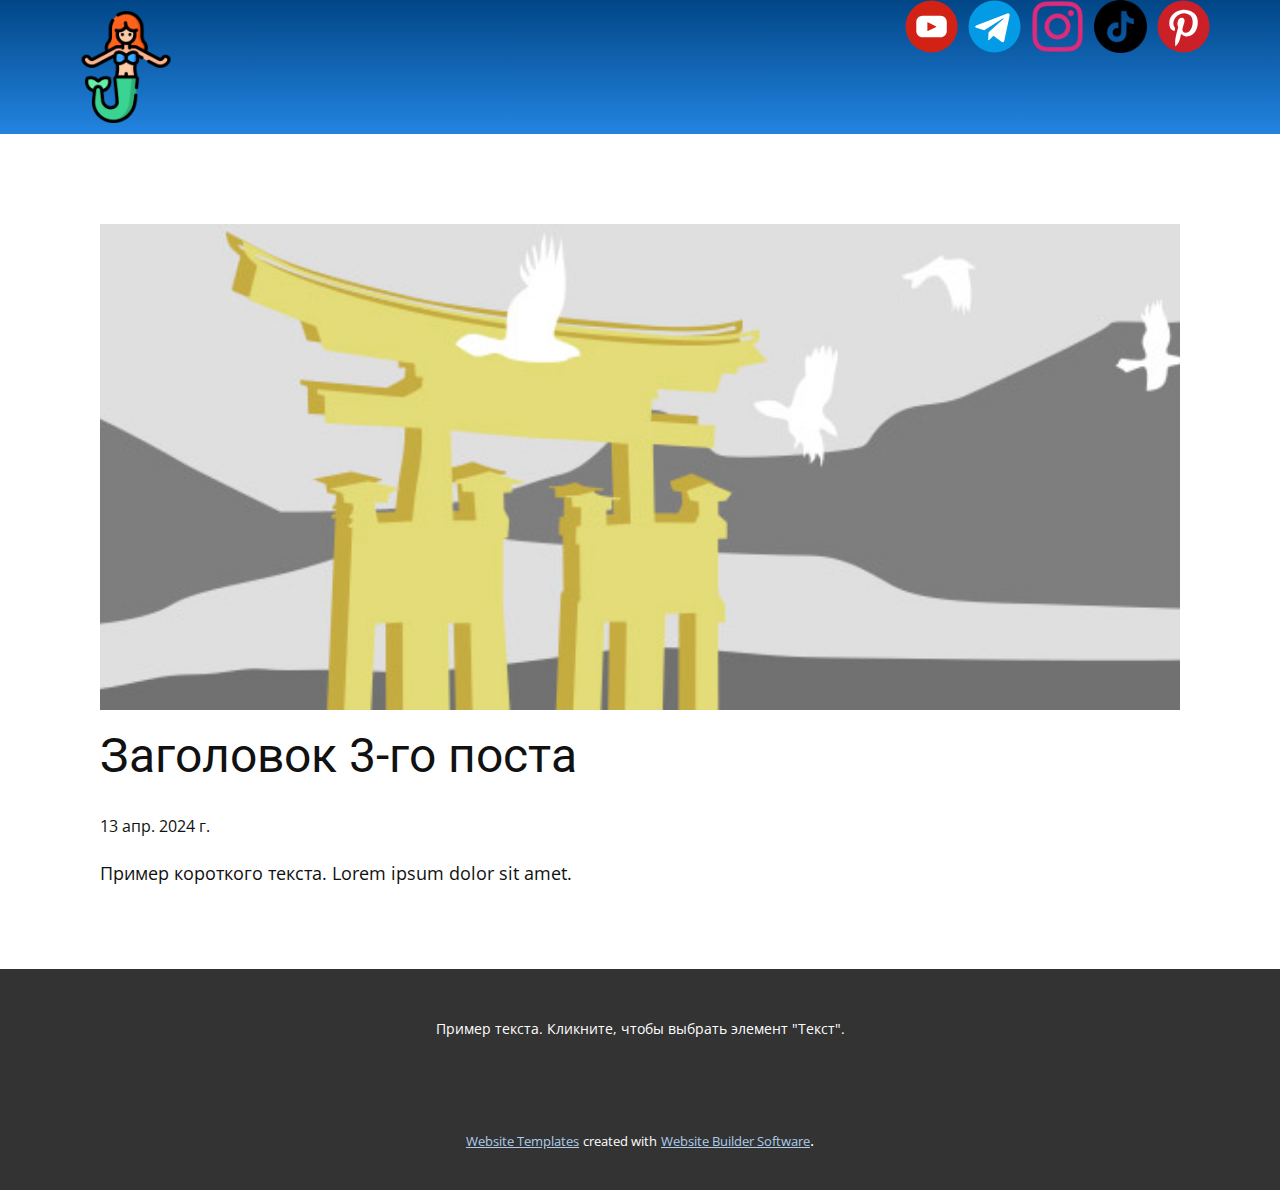
<file: blog/пост-2.html>
<!DOCTYPE html>
<html style="font-size: 16px;" lang="ru"><head>
    <meta name="viewport" content="width=device-width, initial-scale=1.0">
    <meta charset="utf-8">
    <meta name="keywords" content="Заголовок 1-го поста">
    <meta name="description" content="">
    <title>Заголовок 3-го поста</title>
    <link rel="stylesheet" href="../nicepage.css" media="screen">
<link rel="stylesheet" href="../Post-Template.css" media="screen">
    <script class="u-script" type="text/javascript" src="../jquery.js" defer=""></script>
    <script class="u-script" type="text/javascript" src="../nicepage.js" defer=""></script>
    <meta name="generator" content="Nicepage 6.7.6, nicepage.com">
    <link id="u-theme-google-font" rel="stylesheet" href="https://fonts.googleapis.com/css?family=Roboto:100,100i,300,300i,400,400i,500,500i,700,700i,900,900i|Open+Sans:300,300i,400,400i,500,500i,600,600i,700,700i,800,800i">
    
    
    
    <script type="application/ld+json">{
		"@context": "http://schema.org",
		"@type": "Organization",
		"name": "",
		"sameAs": [
				"https://www.youtube.com/@arielkhz",
				"https://t.me/arielkhz",
				"https://www.instagram.com/arielkhz?igsh=MWpjdHRtMmgzNzV3dw%3D%3D&utm_source=qr",
				"https://www.tiktok.com/@arielkhz",
				"https://nl.pinterest.com/arielkhz"
		]
}</script>
    <meta name="theme-color" content="#478ac9">
  <meta data-intl-tel-input-cdn-path="intlTelInput/"></head>
  <body data-path-to-root="./" data-include-products="false" class="u-body u-xl-mode" data-lang="ru"><header class="u-align-center-sm u-align-center-xs u-clearfix u-gradient u-header u-header" id="sec-fe0e"><div class="u-clearfix u-sheet u-valign-top u-sheet-1">
        <div class="u-social-icons u-spacing-10 u-social-icons-1">
          <a class="u-social-url" target="_blank" data-type="YouTube" title="youtube" href="https://www.youtube.com/@arielkhz"><span class="u-icon u-social-icon u-social-youtube u-icon-1"><svg class="u-svg-link" preserveAspectRatio="xMidYMin slice" viewBox="0 0 112 112" style=""><use xmlns:xlink="http://www.w3.org/1999/xlink" xlink:href="#svg-2f35"></use></svg><svg class="u-svg-content" viewBox="0 0 112 112" x="0" y="0" id="svg-2f35"><circle fill="currentColor" cx="56.1" cy="56.1" r="55"></circle><path fill="#FFFFFF" d="M74.9,33.3H37.3c-7.4,0-13.4,6-13.4,13.4v18.8c0,7.4,6,13.4,13.4,13.4h37.6c7.4,0,13.4-6,13.4-13.4V46.7 C88.3,39.3,82.3,33.3,74.9,33.3L74.9,33.3z M65.9,57l-17.6,8.4c-0.5,0.2-1-0.1-1-0.6V47.5c0-0.5,0.6-0.9,1-0.6l17.6,8.9 C66.4,56,66.4,56.8,65.9,57L65.9,57z"></path></svg></span>
          </a>
          <a class="u-social-url" target="_blank" data-type="Telegram" title="telegram" href="https://t.me/arielkhz"><span class="u-icon u-social-icon u-social-telegram u-icon-2"><svg class="u-svg-link" preserveAspectRatio="xMidYMin slice" viewBox="0 0 112 112" style=""><use xmlns:xlink="http://www.w3.org/1999/xlink" xlink:href="#svg-593b"></use></svg><svg class="u-svg-content" viewBox="0 0 112 112" x="0" y="0" id="svg-593b"><circle fill="currentColor" cx="56.1" cy="56.1" r="55"></circle><path fill="#FFFFFF" d="M18.4,53.2l64.7-24.9c3-1.1,5.6,0.7,4.7,5.3l0,0l-11,51.8c-0.8,3.7-3,4.6-6.1,2.8L53.9,75.8l-8.1,7.8
	c-0.9,0.9-1.7,1.6-3.4,1.6l1.2-17l31.1-28c1.4-1.2-0.3-1.9-2.1-0.7L34.2,63.7l-16.6-5.2C14,57.4,14,54.9,18.4,53.2L18.4,53.2z"></path></svg></span>
          </a>
          <a class="u-social-url" title="instagram" target="_blank" href="https://www.instagram.com/arielkhz?igsh=MWpjdHRtMmgzNzV3dw%3D%3D&amp;utm_source=qr"><span class="u-file-icon u-icon u-social-icon u-social-instagram u-icon-3"><img src="../images/15047337.png" alt=""></span>
          </a>
          <a class="u-social-url" target="_blank" data-type="Custom" title="tiktok" href="https://www.tiktok.com/@arielkhz"><span class="u-file-icon u-icon u-social-custom u-social-icon u-icon-4"><img src="../images/15047068.png" alt=""></span>
          </a>
          <a class="u-social-url" target="_blank" data-type="Pinterest" title="Pinterest" href="https://nl.pinterest.com/arielkhz"><span class="u-icon u-social-icon u-social-pinterest u-icon-5"><svg class="u-svg-link" preserveAspectRatio="xMidYMin slice" viewBox="0 0 112 112" style=""><use xmlns:xlink="http://www.w3.org/1999/xlink" xlink:href="#svg-01f3"></use></svg><svg class="u-svg-content" viewBox="0 0 112 112" x="0" y="0" id="svg-01f3"><circle fill="currentColor" cx="56.1" cy="56.1" r="55"></circle><path fill="#FFFFFF" d="M61.1,76.9c-4.7-0.3-6.7-2.7-10.3-5c-2,10.7-4.6,20.9-11.9,26.2c-2.2-16.1,3.3-28.2,5.9-41
      c-4.4-7.5,0.6-22.5,9.9-18.8c11.6,4.6-10,27.8,4.4,30.7C74.2,72,80.3,42.8,71,33.4C57.5,19.6,31.7,33,34.9,52.6
      c0.8,4.8,5.8,6.2,2,12.9c-8.7-1.9-11.2-8.8-10.9-17.8C26.5,32.8,39.3,22.5,52.2,21c16.3-1.9,31.6,5.9,33.7,21.2
      C88.2,59.5,78.6,78.2,61.1,76.9z"></path></svg></span>
          </a>
        </div>
        <img class="u-image u-image-contain u-image-default u-preserve-proportions u-image-1" src="../images/mermaid.png" alt="" data-image-width="512" data-image-height="512">
      </div></header>
    <section class="u-align-center u-clearfix u-section-1" id="sec-a816">
      <div class="u-clearfix u-sheet u-valign-middle-md u-valign-middle-sm u-valign-middle-xs u-sheet-1"><!--post_details--><!--post_details_options_json--><!--{"source":""}--><!--/post_details_options_json--><!--blog_post-->
        <div class="u-container-style u-expanded-width u-post-details u-post-details-1">
          <div class="u-container-layout u-valign-middle u-container-layout-1"><!--blog_post_image-->
            <img alt="" class="u-blog-control u-expanded-width u-image u-image-default u-image-1" src="../images/8ad73f3c.jpeg"><!--/blog_post_image--><!--blog_post_header-->
            <h2 class="u-blog-control u-text u-text-1">Заголовок 3-го поста</h2><!--/blog_post_header--><!--blog_post_metadata-->
            <div class="u-blog-control u-metadata u-metadata-1"><!--blog_post_metadata_date-->
              <span class="u-meta-date u-meta-icon">13 апр. 2024 г.</span><!--/blog_post_metadata_date--><!--blog_post_metadata_category-->
              <!--/blog_post_metadata_category--><!--blog_post_metadata_comments-->
              <!--/blog_post_metadata_comments-->
            </div><!--/blog_post_metadata--><!--blog_post_content-->
            <div class="u-align-justify u-blog-control u-post-content u-text u-text-2 fr-view">
  Пример короткого текста. Lorem ipsum dolor sit amet.
  </div><!--/blog_post_content-->
          </div>
        </div><!--/blog_post--><!--/post_details-->
      </div>
    </section>
    
    
    
    <footer class="u-align-center u-clearfix u-footer u-grey-80 u-footer" id="sec-68fe"><div class="u-clearfix u-sheet u-sheet-1">
        <p class="u-small-text u-text u-text-variant u-text-1">Пример текста. Кликните, чтобы выбрать элемент "Текст".</p>
      </div></footer>
    <section class="u-backlink u-clearfix u-grey-80">
      <a class="u-link" href="https://nicepage.com/website-templates" target="_blank">
        <span>Website Templates</span>
      </a>
      <p class="u-text">
        <span>created with</span>
      </p>
      <a class="u-link" href="" target="_blank">
        <span>Website Builder Software</span>
      </a>. 
    </section>
  
</body></html>
</file>
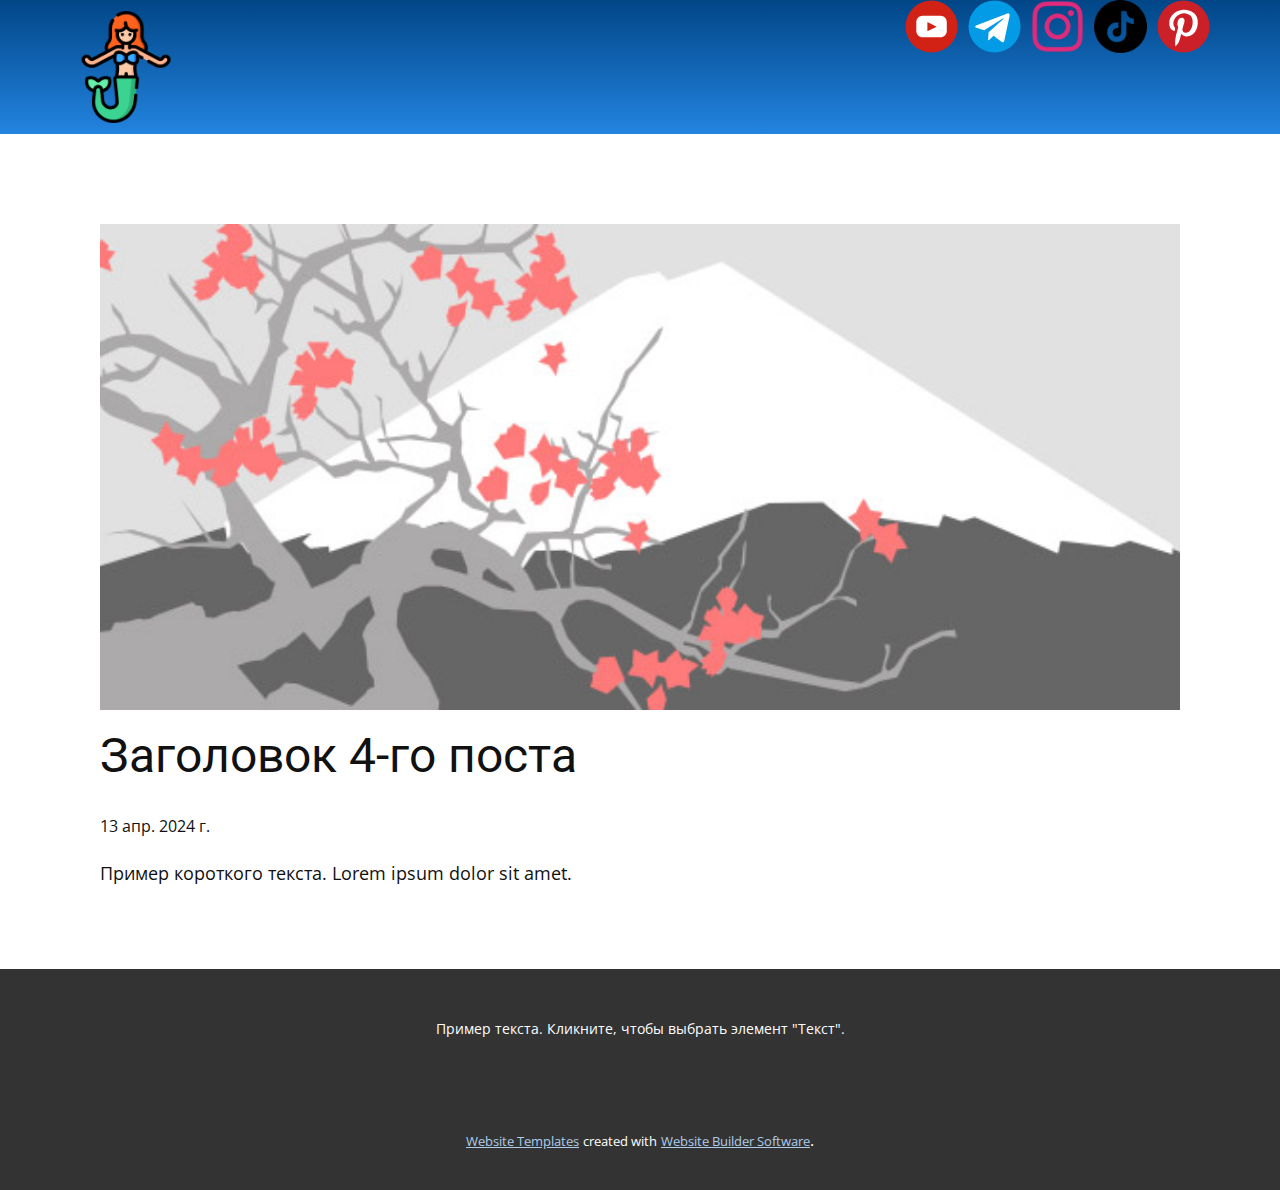
<file: blog/пост-3.html>
<!DOCTYPE html>
<html style="font-size: 16px;" lang="ru"><head>
    <meta name="viewport" content="width=device-width, initial-scale=1.0">
    <meta charset="utf-8">
    <meta name="keywords" content="Заголовок 1-го поста">
    <meta name="description" content="">
    <title>Заголовок 4-го поста</title>
    <link rel="stylesheet" href="../nicepage.css" media="screen">
<link rel="stylesheet" href="../Post-Template.css" media="screen">
    <script class="u-script" type="text/javascript" src="../jquery.js" defer=""></script>
    <script class="u-script" type="text/javascript" src="../nicepage.js" defer=""></script>
    <meta name="generator" content="Nicepage 6.7.6, nicepage.com">
    <link id="u-theme-google-font" rel="stylesheet" href="https://fonts.googleapis.com/css?family=Roboto:100,100i,300,300i,400,400i,500,500i,700,700i,900,900i|Open+Sans:300,300i,400,400i,500,500i,600,600i,700,700i,800,800i">
    
    
    
    <script type="application/ld+json">{
		"@context": "http://schema.org",
		"@type": "Organization",
		"name": "",
		"sameAs": [
				"https://www.youtube.com/@arielkhz",
				"https://t.me/arielkhz",
				"https://www.instagram.com/arielkhz?igsh=MWpjdHRtMmgzNzV3dw%3D%3D&utm_source=qr",
				"https://www.tiktok.com/@arielkhz",
				"https://nl.pinterest.com/arielkhz"
		]
}</script>
    <meta name="theme-color" content="#478ac9">
  <meta data-intl-tel-input-cdn-path="intlTelInput/"></head>
  <body data-path-to-root="./" data-include-products="false" class="u-body u-xl-mode" data-lang="ru"><header class="u-align-center-sm u-align-center-xs u-clearfix u-gradient u-header u-header" id="sec-fe0e"><div class="u-clearfix u-sheet u-valign-top u-sheet-1">
        <div class="u-social-icons u-spacing-10 u-social-icons-1">
          <a class="u-social-url" target="_blank" data-type="YouTube" title="youtube" href="https://www.youtube.com/@arielkhz"><span class="u-icon u-social-icon u-social-youtube u-icon-1"><svg class="u-svg-link" preserveAspectRatio="xMidYMin slice" viewBox="0 0 112 112" style=""><use xmlns:xlink="http://www.w3.org/1999/xlink" xlink:href="#svg-2f35"></use></svg><svg class="u-svg-content" viewBox="0 0 112 112" x="0" y="0" id="svg-2f35"><circle fill="currentColor" cx="56.1" cy="56.1" r="55"></circle><path fill="#FFFFFF" d="M74.9,33.3H37.3c-7.4,0-13.4,6-13.4,13.4v18.8c0,7.4,6,13.4,13.4,13.4h37.6c7.4,0,13.4-6,13.4-13.4V46.7 C88.3,39.3,82.3,33.3,74.9,33.3L74.9,33.3z M65.9,57l-17.6,8.4c-0.5,0.2-1-0.1-1-0.6V47.5c0-0.5,0.6-0.9,1-0.6l17.6,8.9 C66.4,56,66.4,56.8,65.9,57L65.9,57z"></path></svg></span>
          </a>
          <a class="u-social-url" target="_blank" data-type="Telegram" title="telegram" href="https://t.me/arielkhz"><span class="u-icon u-social-icon u-social-telegram u-icon-2"><svg class="u-svg-link" preserveAspectRatio="xMidYMin slice" viewBox="0 0 112 112" style=""><use xmlns:xlink="http://www.w3.org/1999/xlink" xlink:href="#svg-593b"></use></svg><svg class="u-svg-content" viewBox="0 0 112 112" x="0" y="0" id="svg-593b"><circle fill="currentColor" cx="56.1" cy="56.1" r="55"></circle><path fill="#FFFFFF" d="M18.4,53.2l64.7-24.9c3-1.1,5.6,0.7,4.7,5.3l0,0l-11,51.8c-0.8,3.7-3,4.6-6.1,2.8L53.9,75.8l-8.1,7.8
	c-0.9,0.9-1.7,1.6-3.4,1.6l1.2-17l31.1-28c1.4-1.2-0.3-1.9-2.1-0.7L34.2,63.7l-16.6-5.2C14,57.4,14,54.9,18.4,53.2L18.4,53.2z"></path></svg></span>
          </a>
          <a class="u-social-url" title="instagram" target="_blank" href="https://www.instagram.com/arielkhz?igsh=MWpjdHRtMmgzNzV3dw%3D%3D&amp;utm_source=qr"><span class="u-file-icon u-icon u-social-icon u-social-instagram u-icon-3"><img src="../images/15047337.png" alt=""></span>
          </a>
          <a class="u-social-url" target="_blank" data-type="Custom" title="tiktok" href="https://www.tiktok.com/@arielkhz"><span class="u-file-icon u-icon u-social-custom u-social-icon u-icon-4"><img src="../images/15047068.png" alt=""></span>
          </a>
          <a class="u-social-url" target="_blank" data-type="Pinterest" title="Pinterest" href="https://nl.pinterest.com/arielkhz"><span class="u-icon u-social-icon u-social-pinterest u-icon-5"><svg class="u-svg-link" preserveAspectRatio="xMidYMin slice" viewBox="0 0 112 112" style=""><use xmlns:xlink="http://www.w3.org/1999/xlink" xlink:href="#svg-01f3"></use></svg><svg class="u-svg-content" viewBox="0 0 112 112" x="0" y="0" id="svg-01f3"><circle fill="currentColor" cx="56.1" cy="56.1" r="55"></circle><path fill="#FFFFFF" d="M61.1,76.9c-4.7-0.3-6.7-2.7-10.3-5c-2,10.7-4.6,20.9-11.9,26.2c-2.2-16.1,3.3-28.2,5.9-41
      c-4.4-7.5,0.6-22.5,9.9-18.8c11.6,4.6-10,27.8,4.4,30.7C74.2,72,80.3,42.8,71,33.4C57.5,19.6,31.7,33,34.9,52.6
      c0.8,4.8,5.8,6.2,2,12.9c-8.7-1.9-11.2-8.8-10.9-17.8C26.5,32.8,39.3,22.5,52.2,21c16.3-1.9,31.6,5.9,33.7,21.2
      C88.2,59.5,78.6,78.2,61.1,76.9z"></path></svg></span>
          </a>
        </div>
        <img class="u-image u-image-contain u-image-default u-preserve-proportions u-image-1" src="../images/mermaid.png" alt="" data-image-width="512" data-image-height="512">
      </div></header>
    <section class="u-align-center u-clearfix u-section-1" id="sec-a816">
      <div class="u-clearfix u-sheet u-valign-middle-md u-valign-middle-sm u-valign-middle-xs u-sheet-1"><!--post_details--><!--post_details_options_json--><!--{"source":""}--><!--/post_details_options_json--><!--blog_post-->
        <div class="u-container-style u-expanded-width u-post-details u-post-details-1">
          <div class="u-container-layout u-valign-middle u-container-layout-1"><!--blog_post_image-->
            <img alt="" class="u-blog-control u-expanded-width u-image u-image-default u-image-1" src="../images/0fd3416c.jpeg"><!--/blog_post_image--><!--blog_post_header-->
            <h2 class="u-blog-control u-text u-text-1">Заголовок 4-го поста</h2><!--/blog_post_header--><!--blog_post_metadata-->
            <div class="u-blog-control u-metadata u-metadata-1"><!--blog_post_metadata_date-->
              <span class="u-meta-date u-meta-icon">13 апр. 2024 г.</span><!--/blog_post_metadata_date--><!--blog_post_metadata_category-->
              <!--/blog_post_metadata_category--><!--blog_post_metadata_comments-->
              <!--/blog_post_metadata_comments-->
            </div><!--/blog_post_metadata--><!--blog_post_content-->
            <div class="u-align-justify u-blog-control u-post-content u-text u-text-2 fr-view">
  Пример короткого текста. Lorem ipsum dolor sit amet.
  </div><!--/blog_post_content-->
          </div>
        </div><!--/blog_post--><!--/post_details-->
      </div>
    </section>
    
    
    
    <footer class="u-align-center u-clearfix u-footer u-grey-80 u-footer" id="sec-68fe"><div class="u-clearfix u-sheet u-sheet-1">
        <p class="u-small-text u-text u-text-variant u-text-1">Пример текста. Кликните, чтобы выбрать элемент "Текст".</p>
      </div></footer>
    <section class="u-backlink u-clearfix u-grey-80">
      <a class="u-link" href="https://nicepage.com/website-templates" target="_blank">
        <span>Website Templates</span>
      </a>
      <p class="u-text">
        <span>created with</span>
      </p>
      <a class="u-link" href="" target="_blank">
        <span>Website Builder Software</span>
      </a>. 
    </section>
  
</body></html>
</file>
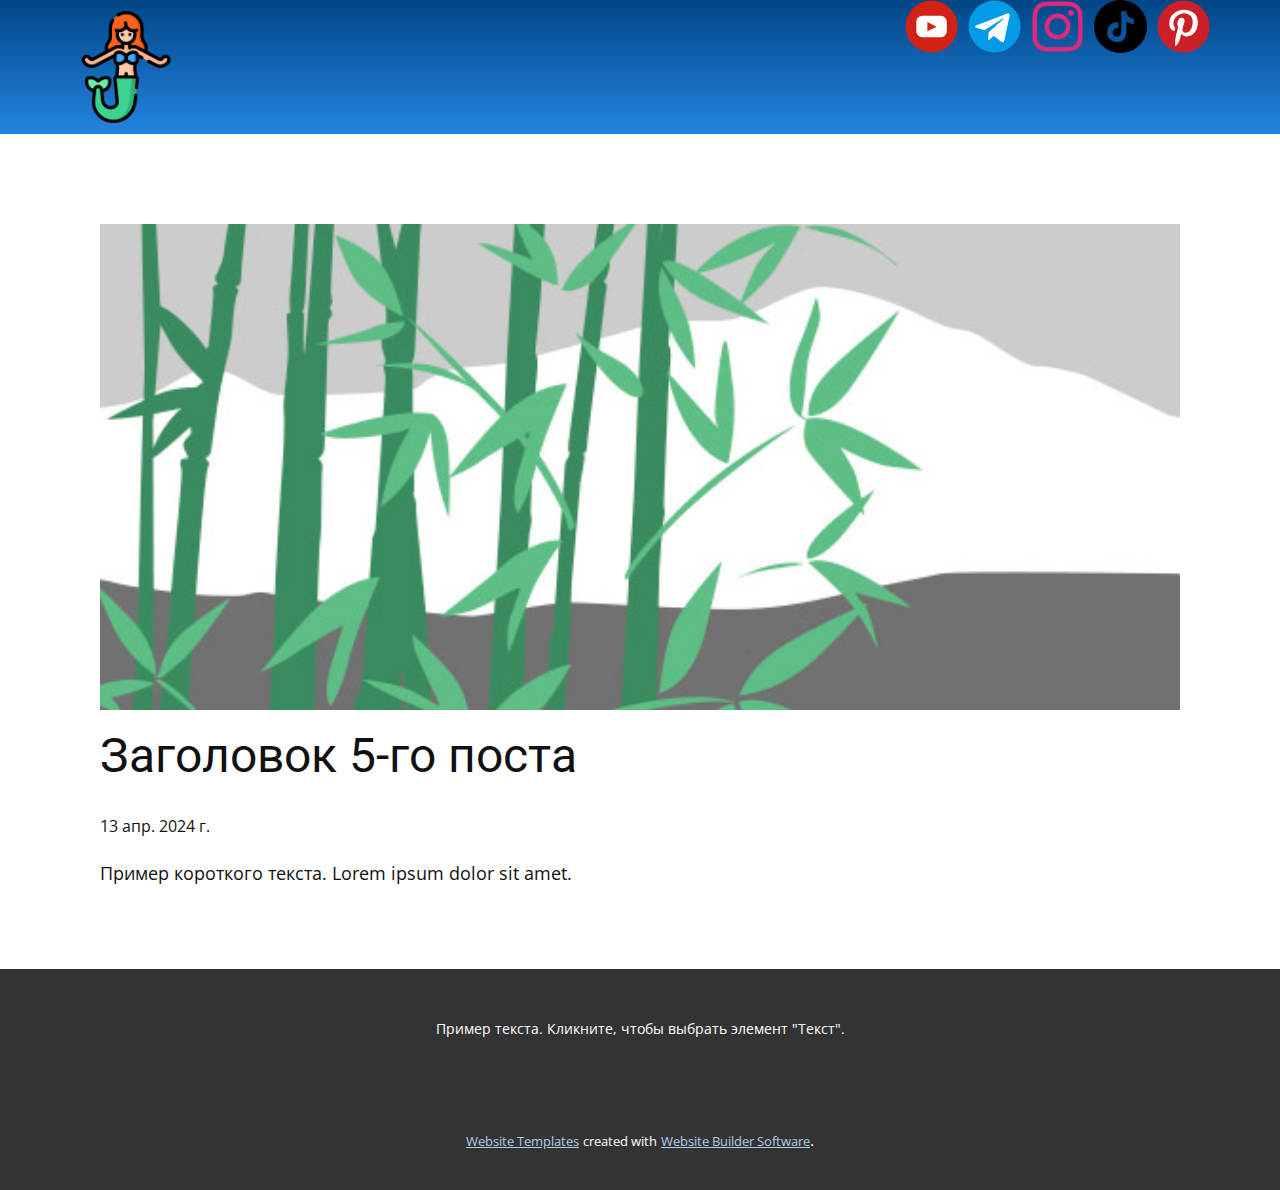
<file: blog/пост-4.html>
<!DOCTYPE html>
<html style="font-size: 16px;" lang="ru"><head>
    <meta name="viewport" content="width=device-width, initial-scale=1.0">
    <meta charset="utf-8">
    <meta name="keywords" content="Заголовок 1-го поста">
    <meta name="description" content="">
    <title>Заголовок 5-го поста</title>
    <link rel="stylesheet" href="../nicepage.css" media="screen">
<link rel="stylesheet" href="../Post-Template.css" media="screen">
    <script class="u-script" type="text/javascript" src="../jquery.js" defer=""></script>
    <script class="u-script" type="text/javascript" src="../nicepage.js" defer=""></script>
    <meta name="generator" content="Nicepage 6.7.6, nicepage.com">
    <link id="u-theme-google-font" rel="stylesheet" href="https://fonts.googleapis.com/css?family=Roboto:100,100i,300,300i,400,400i,500,500i,700,700i,900,900i|Open+Sans:300,300i,400,400i,500,500i,600,600i,700,700i,800,800i">
    
    
    
    <script type="application/ld+json">{
		"@context": "http://schema.org",
		"@type": "Organization",
		"name": "",
		"sameAs": [
				"https://www.youtube.com/@arielkhz",
				"https://t.me/arielkhz",
				"https://www.instagram.com/arielkhz?igsh=MWpjdHRtMmgzNzV3dw%3D%3D&utm_source=qr",
				"https://www.tiktok.com/@arielkhz",
				"https://nl.pinterest.com/arielkhz"
		]
}</script>
    <meta name="theme-color" content="#478ac9">
  <meta data-intl-tel-input-cdn-path="intlTelInput/"></head>
  <body data-path-to-root="./" data-include-products="false" class="u-body u-xl-mode" data-lang="ru"><header class="u-align-center-sm u-align-center-xs u-clearfix u-gradient u-header u-header" id="sec-fe0e"><div class="u-clearfix u-sheet u-valign-top u-sheet-1">
        <div class="u-social-icons u-spacing-10 u-social-icons-1">
          <a class="u-social-url" target="_blank" data-type="YouTube" title="youtube" href="https://www.youtube.com/@arielkhz"><span class="u-icon u-social-icon u-social-youtube u-icon-1"><svg class="u-svg-link" preserveAspectRatio="xMidYMin slice" viewBox="0 0 112 112" style=""><use xmlns:xlink="http://www.w3.org/1999/xlink" xlink:href="#svg-2f35"></use></svg><svg class="u-svg-content" viewBox="0 0 112 112" x="0" y="0" id="svg-2f35"><circle fill="currentColor" cx="56.1" cy="56.1" r="55"></circle><path fill="#FFFFFF" d="M74.9,33.3H37.3c-7.4,0-13.4,6-13.4,13.4v18.8c0,7.4,6,13.4,13.4,13.4h37.6c7.4,0,13.4-6,13.4-13.4V46.7 C88.3,39.3,82.3,33.3,74.9,33.3L74.9,33.3z M65.9,57l-17.6,8.4c-0.5,0.2-1-0.1-1-0.6V47.5c0-0.5,0.6-0.9,1-0.6l17.6,8.9 C66.4,56,66.4,56.8,65.9,57L65.9,57z"></path></svg></span>
          </a>
          <a class="u-social-url" target="_blank" data-type="Telegram" title="telegram" href="https://t.me/arielkhz"><span class="u-icon u-social-icon u-social-telegram u-icon-2"><svg class="u-svg-link" preserveAspectRatio="xMidYMin slice" viewBox="0 0 112 112" style=""><use xmlns:xlink="http://www.w3.org/1999/xlink" xlink:href="#svg-593b"></use></svg><svg class="u-svg-content" viewBox="0 0 112 112" x="0" y="0" id="svg-593b"><circle fill="currentColor" cx="56.1" cy="56.1" r="55"></circle><path fill="#FFFFFF" d="M18.4,53.2l64.7-24.9c3-1.1,5.6,0.7,4.7,5.3l0,0l-11,51.8c-0.8,3.7-3,4.6-6.1,2.8L53.9,75.8l-8.1,7.8
	c-0.9,0.9-1.7,1.6-3.4,1.6l1.2-17l31.1-28c1.4-1.2-0.3-1.9-2.1-0.7L34.2,63.7l-16.6-5.2C14,57.4,14,54.9,18.4,53.2L18.4,53.2z"></path></svg></span>
          </a>
          <a class="u-social-url" title="instagram" target="_blank" href="https://www.instagram.com/arielkhz?igsh=MWpjdHRtMmgzNzV3dw%3D%3D&amp;utm_source=qr"><span class="u-file-icon u-icon u-social-icon u-social-instagram u-icon-3"><img src="../images/15047337.png" alt=""></span>
          </a>
          <a class="u-social-url" target="_blank" data-type="Custom" title="tiktok" href="https://www.tiktok.com/@arielkhz"><span class="u-file-icon u-icon u-social-custom u-social-icon u-icon-4"><img src="../images/15047068.png" alt=""></span>
          </a>
          <a class="u-social-url" target="_blank" data-type="Pinterest" title="Pinterest" href="https://nl.pinterest.com/arielkhz"><span class="u-icon u-social-icon u-social-pinterest u-icon-5"><svg class="u-svg-link" preserveAspectRatio="xMidYMin slice" viewBox="0 0 112 112" style=""><use xmlns:xlink="http://www.w3.org/1999/xlink" xlink:href="#svg-01f3"></use></svg><svg class="u-svg-content" viewBox="0 0 112 112" x="0" y="0" id="svg-01f3"><circle fill="currentColor" cx="56.1" cy="56.1" r="55"></circle><path fill="#FFFFFF" d="M61.1,76.9c-4.7-0.3-6.7-2.7-10.3-5c-2,10.7-4.6,20.9-11.9,26.2c-2.2-16.1,3.3-28.2,5.9-41
      c-4.4-7.5,0.6-22.5,9.9-18.8c11.6,4.6-10,27.8,4.4,30.7C74.2,72,80.3,42.8,71,33.4C57.5,19.6,31.7,33,34.9,52.6
      c0.8,4.8,5.8,6.2,2,12.9c-8.7-1.9-11.2-8.8-10.9-17.8C26.5,32.8,39.3,22.5,52.2,21c16.3-1.9,31.6,5.9,33.7,21.2
      C88.2,59.5,78.6,78.2,61.1,76.9z"></path></svg></span>
          </a>
        </div>
        <img class="u-image u-image-contain u-image-default u-preserve-proportions u-image-1" src="../images/mermaid.png" alt="" data-image-width="512" data-image-height="512">
      </div></header>
    <section class="u-align-center u-clearfix u-section-1" id="sec-a816">
      <div class="u-clearfix u-sheet u-valign-middle-md u-valign-middle-sm u-valign-middle-xs u-sheet-1"><!--post_details--><!--post_details_options_json--><!--{"source":""}--><!--/post_details_options_json--><!--blog_post-->
        <div class="u-container-style u-expanded-width u-post-details u-post-details-1">
          <div class="u-container-layout u-valign-middle u-container-layout-1"><!--blog_post_image-->
            <img alt="" class="u-blog-control u-expanded-width u-image u-image-default u-image-1" src="../images/68f64b9d.jpeg"><!--/blog_post_image--><!--blog_post_header-->
            <h2 class="u-blog-control u-text u-text-1">Заголовок 5-го поста</h2><!--/blog_post_header--><!--blog_post_metadata-->
            <div class="u-blog-control u-metadata u-metadata-1"><!--blog_post_metadata_date-->
              <span class="u-meta-date u-meta-icon">13 апр. 2024 г.</span><!--/blog_post_metadata_date--><!--blog_post_metadata_category-->
              <!--/blog_post_metadata_category--><!--blog_post_metadata_comments-->
              <!--/blog_post_metadata_comments-->
            </div><!--/blog_post_metadata--><!--blog_post_content-->
            <div class="u-align-justify u-blog-control u-post-content u-text u-text-2 fr-view">
  Пример короткого текста. Lorem ipsum dolor sit amet.
  </div><!--/blog_post_content-->
          </div>
        </div><!--/blog_post--><!--/post_details-->
      </div>
    </section>
    
    
    
    <footer class="u-align-center u-clearfix u-footer u-grey-80 u-footer" id="sec-68fe"><div class="u-clearfix u-sheet u-sheet-1">
        <p class="u-small-text u-text u-text-variant u-text-1">Пример текста. Кликните, чтобы выбрать элемент "Текст".</p>
      </div></footer>
    <section class="u-backlink u-clearfix u-grey-80">
      <a class="u-link" href="https://nicepage.com/website-templates" target="_blank">
        <span>Website Templates</span>
      </a>
      <p class="u-text">
        <span>created with</span>
      </p>
      <a class="u-link" href="" target="_blank">
        <span>Website Builder Software</span>
      </a>. 
    </section>
  
</body></html>
</file>
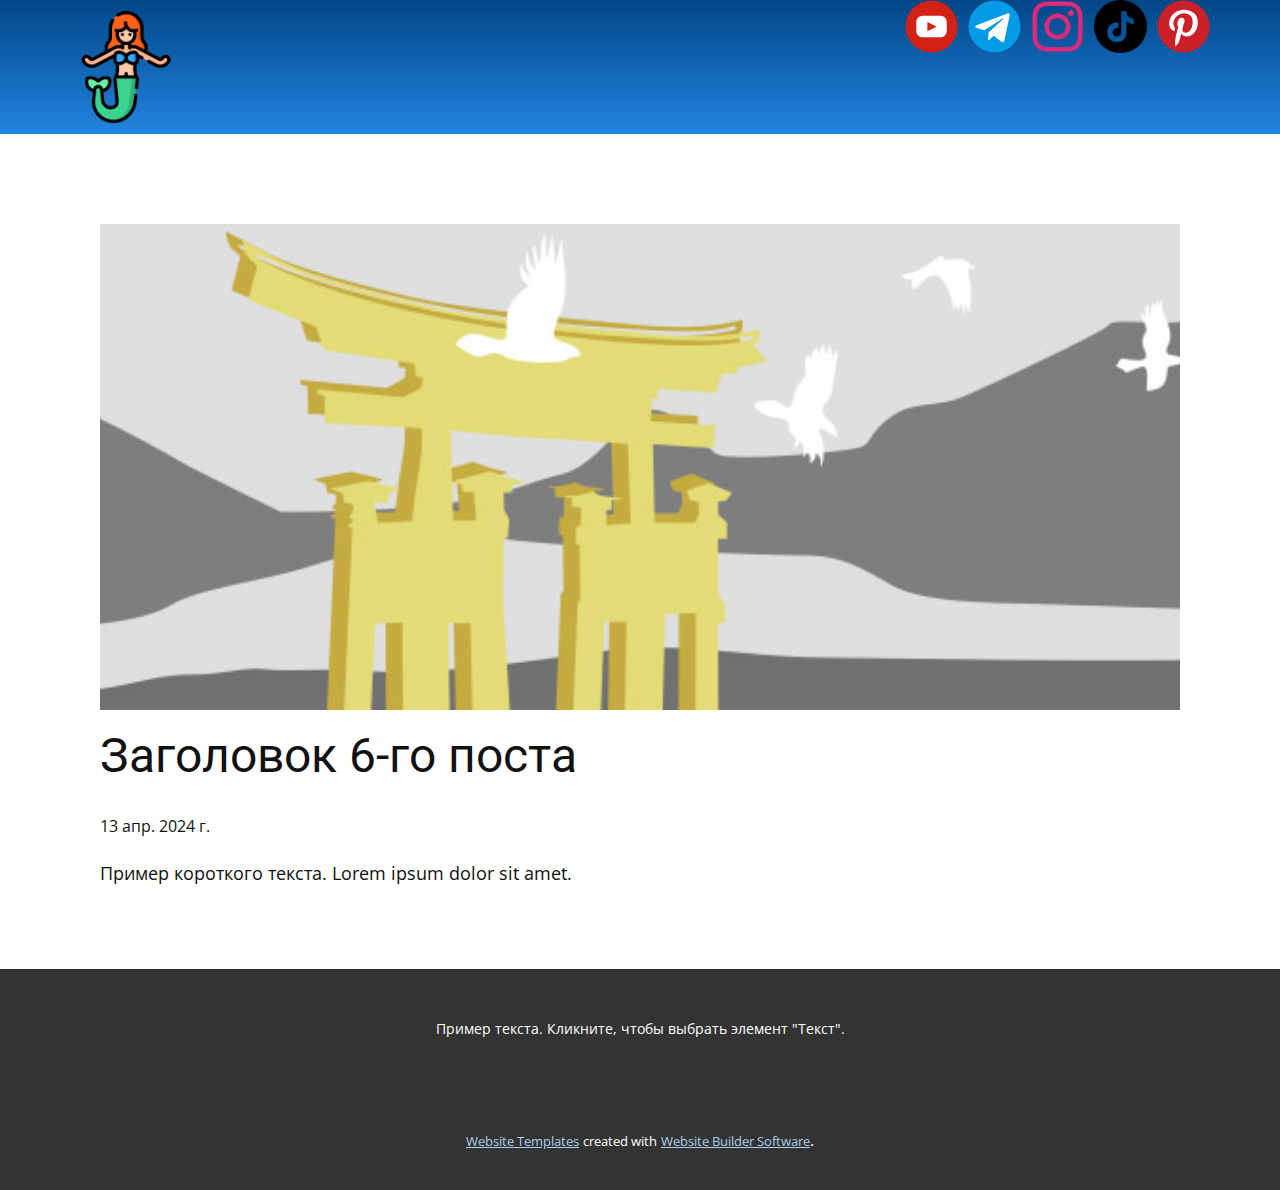
<file: blog/пост-5.html>
<!DOCTYPE html>
<html style="font-size: 16px;" lang="ru"><head>
    <meta name="viewport" content="width=device-width, initial-scale=1.0">
    <meta charset="utf-8">
    <meta name="keywords" content="Заголовок 1-го поста">
    <meta name="description" content="">
    <title>Заголовок 6-го поста</title>
    <link rel="stylesheet" href="../nicepage.css" media="screen">
<link rel="stylesheet" href="../Post-Template.css" media="screen">
    <script class="u-script" type="text/javascript" src="../jquery.js" defer=""></script>
    <script class="u-script" type="text/javascript" src="../nicepage.js" defer=""></script>
    <meta name="generator" content="Nicepage 6.7.6, nicepage.com">
    <link id="u-theme-google-font" rel="stylesheet" href="https://fonts.googleapis.com/css?family=Roboto:100,100i,300,300i,400,400i,500,500i,700,700i,900,900i|Open+Sans:300,300i,400,400i,500,500i,600,600i,700,700i,800,800i">
    
    
    
    <script type="application/ld+json">{
		"@context": "http://schema.org",
		"@type": "Organization",
		"name": "",
		"sameAs": [
				"https://www.youtube.com/@arielkhz",
				"https://t.me/arielkhz",
				"https://www.instagram.com/arielkhz?igsh=MWpjdHRtMmgzNzV3dw%3D%3D&utm_source=qr",
				"https://www.tiktok.com/@arielkhz",
				"https://nl.pinterest.com/arielkhz"
		]
}</script>
    <meta name="theme-color" content="#478ac9">
  <meta data-intl-tel-input-cdn-path="intlTelInput/"></head>
  <body data-path-to-root="./" data-include-products="false" class="u-body u-xl-mode" data-lang="ru"><header class="u-align-center-sm u-align-center-xs u-clearfix u-gradient u-header u-header" id="sec-fe0e"><div class="u-clearfix u-sheet u-valign-top u-sheet-1">
        <div class="u-social-icons u-spacing-10 u-social-icons-1">
          <a class="u-social-url" target="_blank" data-type="YouTube" title="youtube" href="https://www.youtube.com/@arielkhz"><span class="u-icon u-social-icon u-social-youtube u-icon-1"><svg class="u-svg-link" preserveAspectRatio="xMidYMin slice" viewBox="0 0 112 112" style=""><use xmlns:xlink="http://www.w3.org/1999/xlink" xlink:href="#svg-2f35"></use></svg><svg class="u-svg-content" viewBox="0 0 112 112" x="0" y="0" id="svg-2f35"><circle fill="currentColor" cx="56.1" cy="56.1" r="55"></circle><path fill="#FFFFFF" d="M74.9,33.3H37.3c-7.4,0-13.4,6-13.4,13.4v18.8c0,7.4,6,13.4,13.4,13.4h37.6c7.4,0,13.4-6,13.4-13.4V46.7 C88.3,39.3,82.3,33.3,74.9,33.3L74.9,33.3z M65.9,57l-17.6,8.4c-0.5,0.2-1-0.1-1-0.6V47.5c0-0.5,0.6-0.9,1-0.6l17.6,8.9 C66.4,56,66.4,56.8,65.9,57L65.9,57z"></path></svg></span>
          </a>
          <a class="u-social-url" target="_blank" data-type="Telegram" title="telegram" href="https://t.me/arielkhz"><span class="u-icon u-social-icon u-social-telegram u-icon-2"><svg class="u-svg-link" preserveAspectRatio="xMidYMin slice" viewBox="0 0 112 112" style=""><use xmlns:xlink="http://www.w3.org/1999/xlink" xlink:href="#svg-593b"></use></svg><svg class="u-svg-content" viewBox="0 0 112 112" x="0" y="0" id="svg-593b"><circle fill="currentColor" cx="56.1" cy="56.1" r="55"></circle><path fill="#FFFFFF" d="M18.4,53.2l64.7-24.9c3-1.1,5.6,0.7,4.7,5.3l0,0l-11,51.8c-0.8,3.7-3,4.6-6.1,2.8L53.9,75.8l-8.1,7.8
	c-0.9,0.9-1.7,1.6-3.4,1.6l1.2-17l31.1-28c1.4-1.2-0.3-1.9-2.1-0.7L34.2,63.7l-16.6-5.2C14,57.4,14,54.9,18.4,53.2L18.4,53.2z"></path></svg></span>
          </a>
          <a class="u-social-url" title="instagram" target="_blank" href="https://www.instagram.com/arielkhz?igsh=MWpjdHRtMmgzNzV3dw%3D%3D&amp;utm_source=qr"><span class="u-file-icon u-icon u-social-icon u-social-instagram u-icon-3"><img src="../images/15047337.png" alt=""></span>
          </a>
          <a class="u-social-url" target="_blank" data-type="Custom" title="tiktok" href="https://www.tiktok.com/@arielkhz"><span class="u-file-icon u-icon u-social-custom u-social-icon u-icon-4"><img src="../images/15047068.png" alt=""></span>
          </a>
          <a class="u-social-url" target="_blank" data-type="Pinterest" title="Pinterest" href="https://nl.pinterest.com/arielkhz"><span class="u-icon u-social-icon u-social-pinterest u-icon-5"><svg class="u-svg-link" preserveAspectRatio="xMidYMin slice" viewBox="0 0 112 112" style=""><use xmlns:xlink="http://www.w3.org/1999/xlink" xlink:href="#svg-01f3"></use></svg><svg class="u-svg-content" viewBox="0 0 112 112" x="0" y="0" id="svg-01f3"><circle fill="currentColor" cx="56.1" cy="56.1" r="55"></circle><path fill="#FFFFFF" d="M61.1,76.9c-4.7-0.3-6.7-2.7-10.3-5c-2,10.7-4.6,20.9-11.9,26.2c-2.2-16.1,3.3-28.2,5.9-41
      c-4.4-7.5,0.6-22.5,9.9-18.8c11.6,4.6-10,27.8,4.4,30.7C74.2,72,80.3,42.8,71,33.4C57.5,19.6,31.7,33,34.9,52.6
      c0.8,4.8,5.8,6.2,2,12.9c-8.7-1.9-11.2-8.8-10.9-17.8C26.5,32.8,39.3,22.5,52.2,21c16.3-1.9,31.6,5.9,33.7,21.2
      C88.2,59.5,78.6,78.2,61.1,76.9z"></path></svg></span>
          </a>
        </div>
        <img class="u-image u-image-contain u-image-default u-preserve-proportions u-image-1" src="../images/mermaid.png" alt="" data-image-width="512" data-image-height="512">
      </div></header>
    <section class="u-align-center u-clearfix u-section-1" id="sec-a816">
      <div class="u-clearfix u-sheet u-valign-middle-md u-valign-middle-sm u-valign-middle-xs u-sheet-1"><!--post_details--><!--post_details_options_json--><!--{"source":""}--><!--/post_details_options_json--><!--blog_post-->
        <div class="u-container-style u-expanded-width u-post-details u-post-details-1">
          <div class="u-container-layout u-valign-middle u-container-layout-1"><!--blog_post_image-->
            <img alt="" class="u-blog-control u-expanded-width u-image u-image-default u-image-1" src="../images/8ad73f3c.jpeg"><!--/blog_post_image--><!--blog_post_header-->
            <h2 class="u-blog-control u-text u-text-1">Заголовок 6-го поста</h2><!--/blog_post_header--><!--blog_post_metadata-->
            <div class="u-blog-control u-metadata u-metadata-1"><!--blog_post_metadata_date-->
              <span class="u-meta-date u-meta-icon">13 апр. 2024 г.</span><!--/blog_post_metadata_date--><!--blog_post_metadata_category-->
              <!--/blog_post_metadata_category--><!--blog_post_metadata_comments-->
              <!--/blog_post_metadata_comments-->
            </div><!--/blog_post_metadata--><!--blog_post_content-->
            <div class="u-align-justify u-blog-control u-post-content u-text u-text-2 fr-view">
  Пример короткого текста. Lorem ipsum dolor sit amet.
  </div><!--/blog_post_content-->
          </div>
        </div><!--/blog_post--><!--/post_details-->
      </div>
    </section>
    
    
    
    <footer class="u-align-center u-clearfix u-footer u-grey-80 u-footer" id="sec-68fe"><div class="u-clearfix u-sheet u-sheet-1">
        <p class="u-small-text u-text u-text-variant u-text-1">Пример текста. Кликните, чтобы выбрать элемент "Текст".</p>
      </div></footer>
    <section class="u-backlink u-clearfix u-grey-80">
      <a class="u-link" href="https://nicepage.com/website-templates" target="_blank">
        <span>Website Templates</span>
      </a>
      <p class="u-text">
        <span>created with</span>
      </p>
      <a class="u-link" href="" target="_blank">
        <span>Website Builder Software</span>
      </a>. 
    </section>
  
</body></html>
</file>
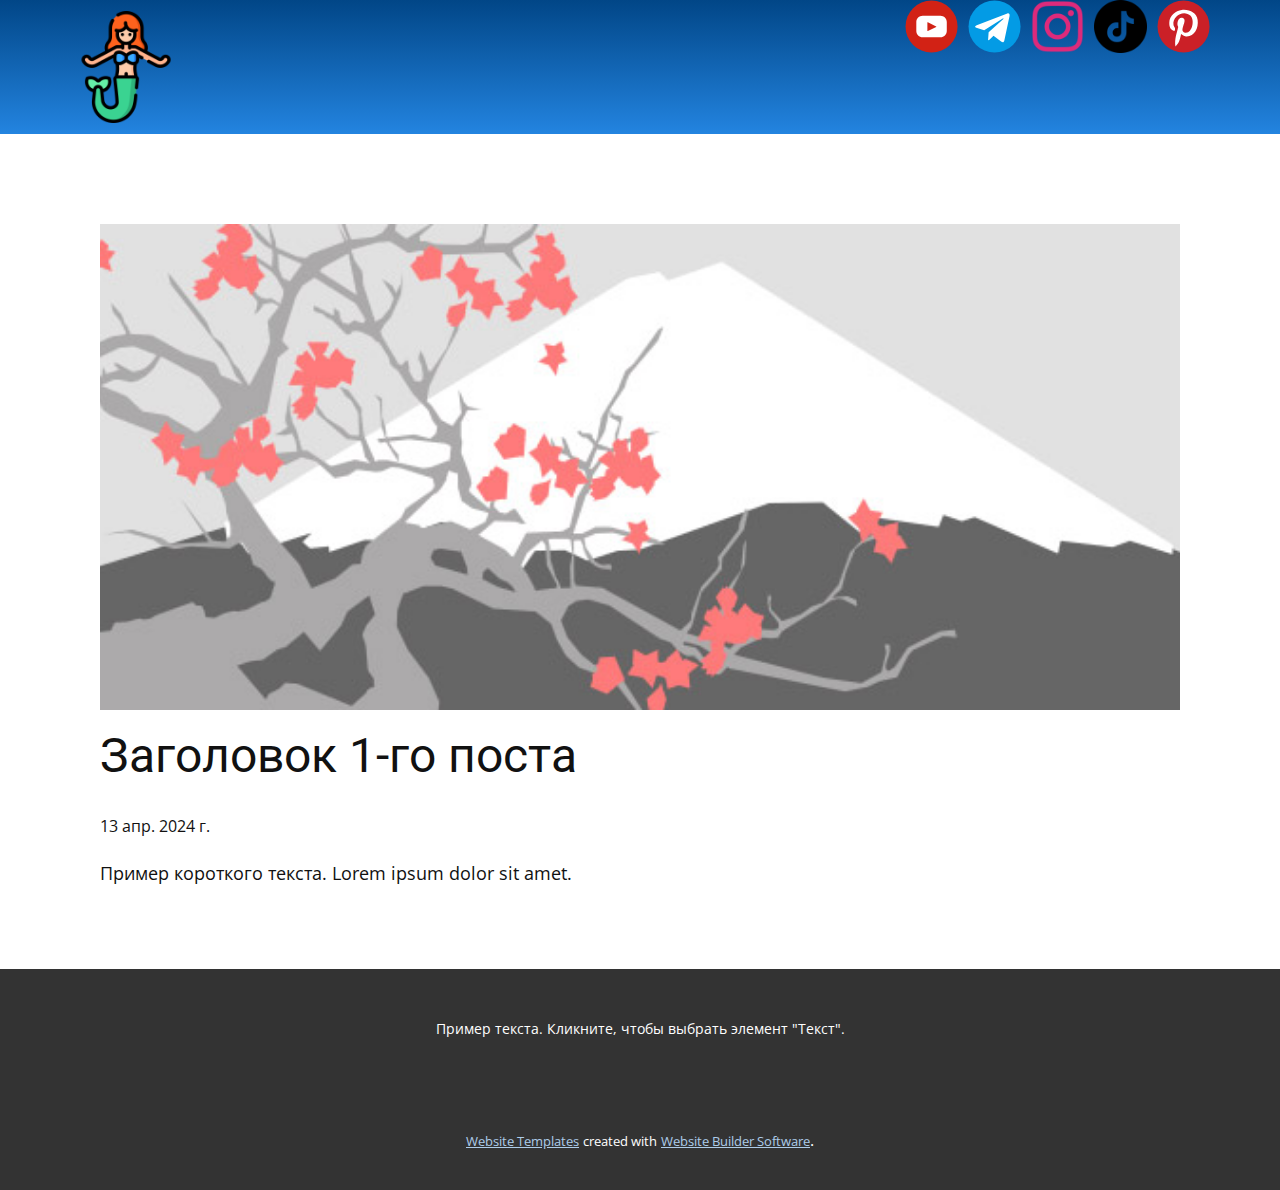
<file: blog/пост.html>
<!DOCTYPE html>
<html style="font-size: 16px;" lang="ru"><head>
    <meta name="viewport" content="width=device-width, initial-scale=1.0">
    <meta charset="utf-8">
    <meta name="keywords" content="Заголовок 1-го поста">
    <meta name="description" content="">
    <title>Заголовок 1-го поста</title>
    <link rel="stylesheet" href="../nicepage.css" media="screen">
<link rel="stylesheet" href="../Post-Template.css" media="screen">
    <script class="u-script" type="text/javascript" src="../jquery.js" defer=""></script>
    <script class="u-script" type="text/javascript" src="../nicepage.js" defer=""></script>
    <meta name="generator" content="Nicepage 6.7.6, nicepage.com">
    <link id="u-theme-google-font" rel="stylesheet" href="https://fonts.googleapis.com/css?family=Roboto:100,100i,300,300i,400,400i,500,500i,700,700i,900,900i|Open+Sans:300,300i,400,400i,500,500i,600,600i,700,700i,800,800i">
    
    
    
    <script type="application/ld+json">{
		"@context": "http://schema.org",
		"@type": "Organization",
		"name": "",
		"sameAs": [
				"https://www.youtube.com/@arielkhz",
				"https://t.me/arielkhz",
				"https://www.instagram.com/arielkhz?igsh=MWpjdHRtMmgzNzV3dw%3D%3D&utm_source=qr",
				"https://www.tiktok.com/@arielkhz",
				"https://nl.pinterest.com/arielkhz"
		]
}</script>
    <meta name="theme-color" content="#478ac9">
  <meta data-intl-tel-input-cdn-path="intlTelInput/"></head>
  <body data-path-to-root="./" data-include-products="false" class="u-body u-xl-mode" data-lang="ru"><header class="u-align-center-sm u-align-center-xs u-clearfix u-gradient u-header u-header" id="sec-fe0e"><div class="u-clearfix u-sheet u-valign-top u-sheet-1">
        <div class="u-social-icons u-spacing-10 u-social-icons-1">
          <a class="u-social-url" target="_blank" data-type="YouTube" title="youtube" href="https://www.youtube.com/@arielkhz"><span class="u-icon u-social-icon u-social-youtube u-icon-1"><svg class="u-svg-link" preserveAspectRatio="xMidYMin slice" viewBox="0 0 112 112" style=""><use xmlns:xlink="http://www.w3.org/1999/xlink" xlink:href="#svg-2f35"></use></svg><svg class="u-svg-content" viewBox="0 0 112 112" x="0" y="0" id="svg-2f35"><circle fill="currentColor" cx="56.1" cy="56.1" r="55"></circle><path fill="#FFFFFF" d="M74.9,33.3H37.3c-7.4,0-13.4,6-13.4,13.4v18.8c0,7.4,6,13.4,13.4,13.4h37.6c7.4,0,13.4-6,13.4-13.4V46.7 C88.3,39.3,82.3,33.3,74.9,33.3L74.9,33.3z M65.9,57l-17.6,8.4c-0.5,0.2-1-0.1-1-0.6V47.5c0-0.5,0.6-0.9,1-0.6l17.6,8.9 C66.4,56,66.4,56.8,65.9,57L65.9,57z"></path></svg></span>
          </a>
          <a class="u-social-url" target="_blank" data-type="Telegram" title="telegram" href="https://t.me/arielkhz"><span class="u-icon u-social-icon u-social-telegram u-icon-2"><svg class="u-svg-link" preserveAspectRatio="xMidYMin slice" viewBox="0 0 112 112" style=""><use xmlns:xlink="http://www.w3.org/1999/xlink" xlink:href="#svg-593b"></use></svg><svg class="u-svg-content" viewBox="0 0 112 112" x="0" y="0" id="svg-593b"><circle fill="currentColor" cx="56.1" cy="56.1" r="55"></circle><path fill="#FFFFFF" d="M18.4,53.2l64.7-24.9c3-1.1,5.6,0.7,4.7,5.3l0,0l-11,51.8c-0.8,3.7-3,4.6-6.1,2.8L53.9,75.8l-8.1,7.8
	c-0.9,0.9-1.7,1.6-3.4,1.6l1.2-17l31.1-28c1.4-1.2-0.3-1.9-2.1-0.7L34.2,63.7l-16.6-5.2C14,57.4,14,54.9,18.4,53.2L18.4,53.2z"></path></svg></span>
          </a>
          <a class="u-social-url" title="instagram" target="_blank" href="https://www.instagram.com/arielkhz?igsh=MWpjdHRtMmgzNzV3dw%3D%3D&amp;utm_source=qr"><span class="u-file-icon u-icon u-social-icon u-social-instagram u-icon-3"><img src="../images/15047337.png" alt=""></span>
          </a>
          <a class="u-social-url" target="_blank" data-type="Custom" title="tiktok" href="https://www.tiktok.com/@arielkhz"><span class="u-file-icon u-icon u-social-custom u-social-icon u-icon-4"><img src="../images/15047068.png" alt=""></span>
          </a>
          <a class="u-social-url" target="_blank" data-type="Pinterest" title="Pinterest" href="https://nl.pinterest.com/arielkhz"><span class="u-icon u-social-icon u-social-pinterest u-icon-5"><svg class="u-svg-link" preserveAspectRatio="xMidYMin slice" viewBox="0 0 112 112" style=""><use xmlns:xlink="http://www.w3.org/1999/xlink" xlink:href="#svg-01f3"></use></svg><svg class="u-svg-content" viewBox="0 0 112 112" x="0" y="0" id="svg-01f3"><circle fill="currentColor" cx="56.1" cy="56.1" r="55"></circle><path fill="#FFFFFF" d="M61.1,76.9c-4.7-0.3-6.7-2.7-10.3-5c-2,10.7-4.6,20.9-11.9,26.2c-2.2-16.1,3.3-28.2,5.9-41
      c-4.4-7.5,0.6-22.5,9.9-18.8c11.6,4.6-10,27.8,4.4,30.7C74.2,72,80.3,42.8,71,33.4C57.5,19.6,31.7,33,34.9,52.6
      c0.8,4.8,5.8,6.2,2,12.9c-8.7-1.9-11.2-8.8-10.9-17.8C26.5,32.8,39.3,22.5,52.2,21c16.3-1.9,31.6,5.9,33.7,21.2
      C88.2,59.5,78.6,78.2,61.1,76.9z"></path></svg></span>
          </a>
        </div>
        <img class="u-image u-image-contain u-image-default u-preserve-proportions u-image-1" src="../images/mermaid.png" alt="" data-image-width="512" data-image-height="512">
      </div></header>
    <section class="u-align-center u-clearfix u-section-1" id="sec-a816">
      <div class="u-clearfix u-sheet u-valign-middle-md u-valign-middle-sm u-valign-middle-xs u-sheet-1"><!--post_details--><!--post_details_options_json--><!--{"source":""}--><!--/post_details_options_json--><!--blog_post-->
        <div class="u-container-style u-expanded-width u-post-details u-post-details-1">
          <div class="u-container-layout u-valign-middle u-container-layout-1"><!--blog_post_image-->
            <img alt="" class="u-blog-control u-expanded-width u-image u-image-default u-image-1" src="../images/0fd3416c.jpeg"><!--/blog_post_image--><!--blog_post_header-->
            <h2 class="u-blog-control u-text u-text-1">Заголовок 1-го поста</h2><!--/blog_post_header--><!--blog_post_metadata-->
            <div class="u-blog-control u-metadata u-metadata-1"><!--blog_post_metadata_date-->
              <span class="u-meta-date u-meta-icon">13 апр. 2024 г.</span><!--/blog_post_metadata_date--><!--blog_post_metadata_category-->
              <!--/blog_post_metadata_category--><!--blog_post_metadata_comments-->
              <!--/blog_post_metadata_comments-->
            </div><!--/blog_post_metadata--><!--blog_post_content-->
            <div class="u-align-justify u-blog-control u-post-content u-text u-text-2 fr-view">
  Пример короткого текста. Lorem ipsum dolor sit amet.
  </div><!--/blog_post_content-->
          </div>
        </div><!--/blog_post--><!--/post_details-->
      </div>
    </section>
    
    
    
    <footer class="u-align-center u-clearfix u-footer u-grey-80 u-footer" id="sec-68fe"><div class="u-clearfix u-sheet u-sheet-1">
        <p class="u-small-text u-text u-text-variant u-text-1">Пример текста. Кликните, чтобы выбрать элемент "Текст".</p>
      </div></footer>
    <section class="u-backlink u-clearfix u-grey-80">
      <a class="u-link" href="https://nicepage.com/website-templates" target="_blank">
        <span>Website Templates</span>
      </a>
      <p class="u-text">
        <span>created with</span>
      </p>
      <a class="u-link" href="" target="_blank">
        <span>Website Builder Software</span>
      </a>. 
    </section>
  
</body></html>
</file>
